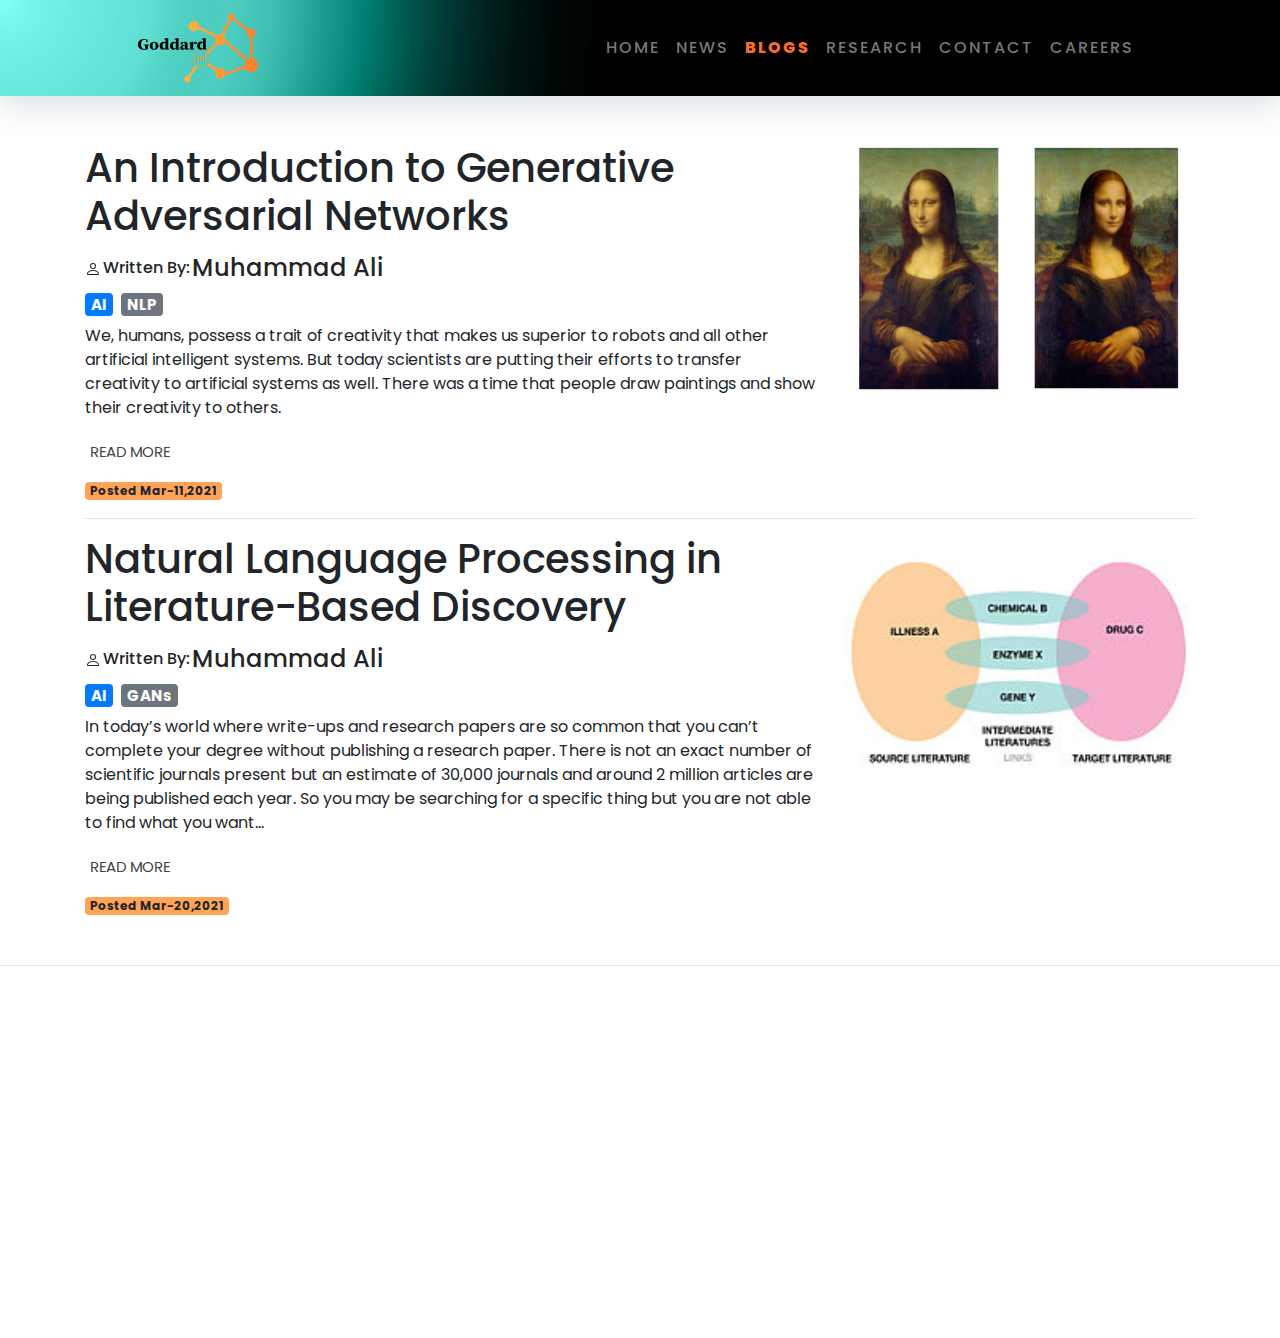
<file: blogs.html>
<!DOCTYPE html>
<html lang="en">

<head>

  <meta charset="UTF-8" />
  <!-- Bootstrap CSS -->



  <link rel="stylesheet" href="https://cdn.jsdelivr.net/npm/bootstrap@4.5.3/dist/css/bootstrap.min.css"
    integrity="sha384-TX8t27EcRE3e/ihU7zmQxVncDAy5uIKz4rEkgIXeMed4M0jlfIDPvg6uqKI2xXr2" crossorigin="anonymous">

  <link rel="stylesheet" href="style/blogs.css">

  <link rel="icon" href="images/newlogo.svg" type="image/x-icon" href="index.html" />


  <link rel="icon" href="./images/favicon-32x32.png" type="image/gif" sizes="32x32">
  <meta name="viewport" content="width=device-width, initial-scale=1.0, shrink-to-fit=no" />
  <!-- Bootstrap CSS -->
  <link rel="stylesheet" href="https://unpkg.com/aos@next/dist/aos.css" />
  <link rel="stylesheet" href="https://use.fontawesome.com/releases/v5.15.1/css/all.css"
    integrity="sha384-vp86vTRFVJgpjF9jiIGPEEqYqlDwgyBgEF109VFjmqGmIY/Y4HV4d3Gp2irVfcrp" crossorigin="anonymous" />
  <link rel="stylesheet" href="https://maxcdn.bootstrapcdn.com/bootstrap/4.0.0/css/bootstrap.min.css"
    integrity="sha384-Gn5384xqQ1aoWXA+058RXPxPg6fy4IWvTNh0E263XmFcJlSAwiGgFAW/dAiS6JXm" crossorigin="anonymous" />


  <link rel="stylesheet" href="style/footer.css" />
  <link rel="stylesheet" href="style/header-otherpages.css">
  <link rel="icon" href="images/i1.PNG" type="image/x-icon" />
  <title>Goddard - Blogs</title>
</head>

<body>
  <!-- header sec start -->
  <header class="header">
    <div class="container-fluid mx-auto navbar_container">
      <div class="row" id="nav">
        <div class="col-md-10 col-11 mx-auto">
          <nav class="navbar navbar-expand-lg navbar-light">
            <a class="navbar-brand" href="index.html"><img src="images/newlogo.svg" class="img-fluid" alt="Logo" /></a>
            <button class="navbar-toggler" type="button" data-toggle="collapse" data-target="#navbarSupportedContent"
              aria-controls="navbarSupportedContent" aria-expanded="false" aria-label="Toggle navigation">
              <span class="navbar-toggler-icon"></span>
            </button>

            <div class="collapse navbar-collapse" id="navbarSupportedContent">
              <ul class="navbar-nav ml-auto">
                <li class="nav-item ">
                  <a class="nav-link" href="./index.html">home </a>
                </li>
                <li class="nav-item">
                  <a class="nav-link" href="./news.html">news<span class="sr-only">(current)</span></a>
                </li>
                <li class="nav-item  active">
                  <a class="nav-link" href="./blogs.html">blogs</a>
                </li>
                <li class="nav-item">
                  <a class="nav-link" href="./research.html">research</a>
                </li>
                <li class="nav-item">
                  <a class="nav-link" href="contactus.html">contact</a>
                </li>
                <li class="nav-item">
                  <a class="nav-link" href="./careers.html">careers</a>
                </li>
              </ul>
            </div>
          </nav>
        </div>
      </div>
    </div>
  </header>
  <!-- header sec end     -->

  <div class="container mx-auto my-5">

    <div class="row">
      <div class="col-12 col-sm-12 col-md-8">
        <h1>An Introduction to Generative Adversarial Networks</h1>
        <div class="align-self-center" style="display:flex">
          <svg class="justify-content-center align-self-center" xmlns="http://www.w3.org/2000/svg" width="16"
            height="16" fill="currentColor" class="bi bi-person" viewBox="0 0 16 16">
            <path
              d="M8 8a3 3 0 1 0 0-6 3 3 0 0 0 0 6zm2-3a2 2 0 1 1-4 0 2 2 0 0 1 4 0zm4 8c0 1-1 1-1 1H3s-1 0-1-1 1-4 6-4 6 3 6 4zm-1-.004c-.001-.246-.154-.986-.832-1.664C11.516 10.68 10.289 10 8 10c-2.29 0-3.516.68-4.168 1.332-.678.678-.83 1.418-.832 1.664h10z" />

          </svg>
          <h6 style="margin-top:10px; margin-left:2px;">Written By:</h6>
          <h4 style="margin-top:6px; margin-left:2px;"> Muhammad Ali</h4>
        </div>

        <div style="display:flex;">
          <h5><span class="badge rounded-pill bg-primary tag_text">AI</span></h5>
          <h5><span class="badge rounded-pill bg-secondary mx-2 tag_text">NLP</span></h5>
        </div>

        <p>We, humans, possess a trait of creativity that makes us superior to robots and all other artificial
          intelligent systems. But today scientists are putting their efforts to transfer creativity to artificial
          systems as well. There was a time that people draw paintings and show their creativity to others.</p>

        <a href="./blogs_pages/blog1.html">
          <button type="button" class="collapsible d-flex justify-content-center">READ MORE</button></a>

        <div>

          <span class="badge posted_on">Posted Mar-11,2021</span>
        </div>
      </div>
      <div class="container col-12 col-sm-8 col-md-4">
        <img width="100%" height="250px" src="./blogs_pages/blog1_img4.png" />
      </div>

    </div>
    <hr>

    <div class="row">
      <div class="col-12 col-sm-12 col-md-8">
        <h1>Natural Language Processing in Literature-Based Discovery</h1>
        <div class="align-self-center" style="display:flex">
          <svg class="justify-content-center align-self-center" xmlns="http://www.w3.org/2000/svg" width="16"
            height="16" fill="currentColor" class="bi bi-person" viewBox="0 0 16 16">
            <path
              d="M8 8a3 3 0 1 0 0-6 3 3 0 0 0 0 6zm2-3a2 2 0 1 1-4 0 2 2 0 0 1 4 0zm4 8c0 1-1 1-1 1H3s-1 0-1-1 1-4 6-4 6 3 6 4zm-1-.004c-.001-.246-.154-.986-.832-1.664C11.516 10.68 10.289 10 8 10c-2.29 0-3.516.68-4.168 1.332-.678.678-.83 1.418-.832 1.664h10z" />

          </svg>
          <h6 style="margin-top:10px; margin-left:2px;">Written By:</h6>
          <h4 style="margin-top:6px; margin-left:2px;"> Muhammad Ali</h4>
        </div>

        <div style="display:flex;">
          <h5><span class="badge rounded-pill bg-primary tag_text" >AI</span></h5>
          <h5><span class="badge rounded-pill bg-secondary mx-2 tag_text">GANs</span></h5>

        </div>

        <p>In today’s world where write-ups and research papers are so common that you can’t
          complete your degree without publishing a research paper. There is not an exact number of
          scientific journals present but an estimate of 30,000 journals and around 2 million articles are being
          published each year. So you may be searching for a specific thing but you are not able to find what
          you want...</p>
        <a href="./blogs_pages/blog2.html">
          <button type="button" class="collapsible d-flex justify-content-center">READ MORE</button></a>

        <div>

          <span class="badge posted_on">Posted Mar-20,2021</span>
        </div>
      </div>
      <div class="container col-12 col-sm-8 col-md-4">
        <img width="100%" height="250px" src="./blogs_pages/blog2_img.jpg" />
      </div>
    </div>
  </div>
  <!-- <hr> -->
  <!-- footer sec start -->
<hr/>
  <footer>
    <div class="container-fluid footer_sec" data-aos="fade-in">
      <div class="row">
        <div class="col-11 col-md-10 mx-auto">
          <div class="row">
            <div class="col-md-6 col-11 pr-5 mb-3">
              <li>
                <br>
                <br>
                <a href="index.html">
                  <figure>
                    <img src="images/newlogo.svg" alt="" />
                  </figure>
                </a>
              </li>
              <br/>
            

            </div>

            <div class="col-md-3 col-11">
              <ul>
                <li>
                  <h5>QUICK LINKS</h5>
                </li>
                <div class="row ql-row">
                  <div class="column ql-col">
                    <li><a href="./index.html">Home</a></li>
                    <li><a href="./news.html">News</a></li>
                    <li><a href="./blogs.html">Blogs</a></li>
                    <li><a href="./research.html">Research</a></li>
                  </div>
                  <div class="column ql-col">
                    <li><a href="./contactus.html">Contact</a></li>
                    <li><a href="./careers.html">Careers</a></li>
                    <li><a href="./faqs.html">FAQ's</a></li>
                    <li><a href="./privacy_policy.html">Privacy policy</a></li>
                  </div>
                </div>

              </ul>
            </div>

            <div class="col-md-3 col-11">
              <ul>
                <li>
                  <h5>Contact</h5>
                </li>
                <li>
                  <span>NIC Building, NED University of Engineering and
                    Technology, Karachi</span>
                </li>
                <li>
                  <span>Email: </span><a href="mailto:ammar.abbas@eu4m.eu">ammar.abbas@eu4m.eu</a>
                </li>
                <li><span>Phone: </span><a href="https://wa.me/4368860567729?text=Thank%20you%20for%20contacting%20us" target="_blank">+43 688 60567729</a></li>
                <li>
                  <a href="https://www.facebook.com/Goddard-AGI-103205568499831" target="blank"><i
                      class="fab fa-facebook-f"></i></a>
                  <a href="https://twitter.com/GoddardAGI?s=08" target="blank"><i class="fab fa-twitter"></i></a>
                  <a href="https://www.linkedin.com/company/goddard-agi" target="blank"><i
                      class="fab fa-linkedin-in"></i></a>
                </li>
              </ul>
            </div>
            <div class="row copyright_text">
              <p>© 2021 <span>Goddard.ml</span> All Rights Reserved.</p>
            </div>
           
          </div>

        </div>
      </div>
    </div>
  </footer>


  <!-- footer sec end -->

  <script src="https://code.jquery.com/jquery-3.2.1.slim.min.js"
    integrity="sha384-KJ3o2DKtIkvYIK3UENzmM7KCkRr/rE9/Qpg6aAZGJwFDMVNA/GpGFF93hXpG5KkN"
    crossorigin="anonymous"></script>
  <script src="https://cdnjs.cloudflare.com/ajax/libs/popper.js/1.12.9/umd/popper.min.js"
    integrity="sha384-ApNbgh9B+Y1QKtv3Rn7W3mgPxhU9K/ScQsAP7hUibX39j7fakFPskvXusvfa0b4Q"
    crossorigin="anonymous"></script>
  <script src="https://maxcdn.bootstrapcdn.com/bootstrap/4.0.0/js/bootstrap.min.js"
    integrity="sha384-JZR6Spejh4U02d8jOt6vLEHfe/JQGiRRSQQxSfFWpi1MquVdAyjUar5+76PVCmYl"
    crossorigin="anonymous"></script>

  <script type="text/javascript" src="js/particles.min.js"></script>
  <script type="text/javascript" src="js/custom.js"></script>
  <!-- <script type="text/javascript" src="js/index.js"></script> -->

  <!-- Option 1: jQuery and Bootstrap Bundle (includes Popper) -->
  <!-- <script src="https://code.jquery.com/jquery-3.5.1.slim.min.js" integrity="sha384-DfXdz2htPH0lsSSs5nCTpuj/zy4C+OGpamoFVy38MVBnE+IbbVYUew+OrCXaRkfj" crossorigin="anonymous"></script>
        <script src="https://cdn.jsdelivr.net/npm/bootstrap@4.5.3/dist/js/bootstrap.bundle.min.js" integrity="sha384-ho+j7jyWK8fNQe+A12Hb8AhRq26LrZ/JpcUGGOn+Y7RsweNrtN/tE3MoK7ZeZDyx" crossorigin="anonymous"></script> -->

  <!-- our aws data -->
  <script src="https://unpkg.com/aos@next/dist/aos.js"></script>
  <script>
    AOS.init({
      duration: 1500,
    });
  </script>


</body>

</html>
</file>
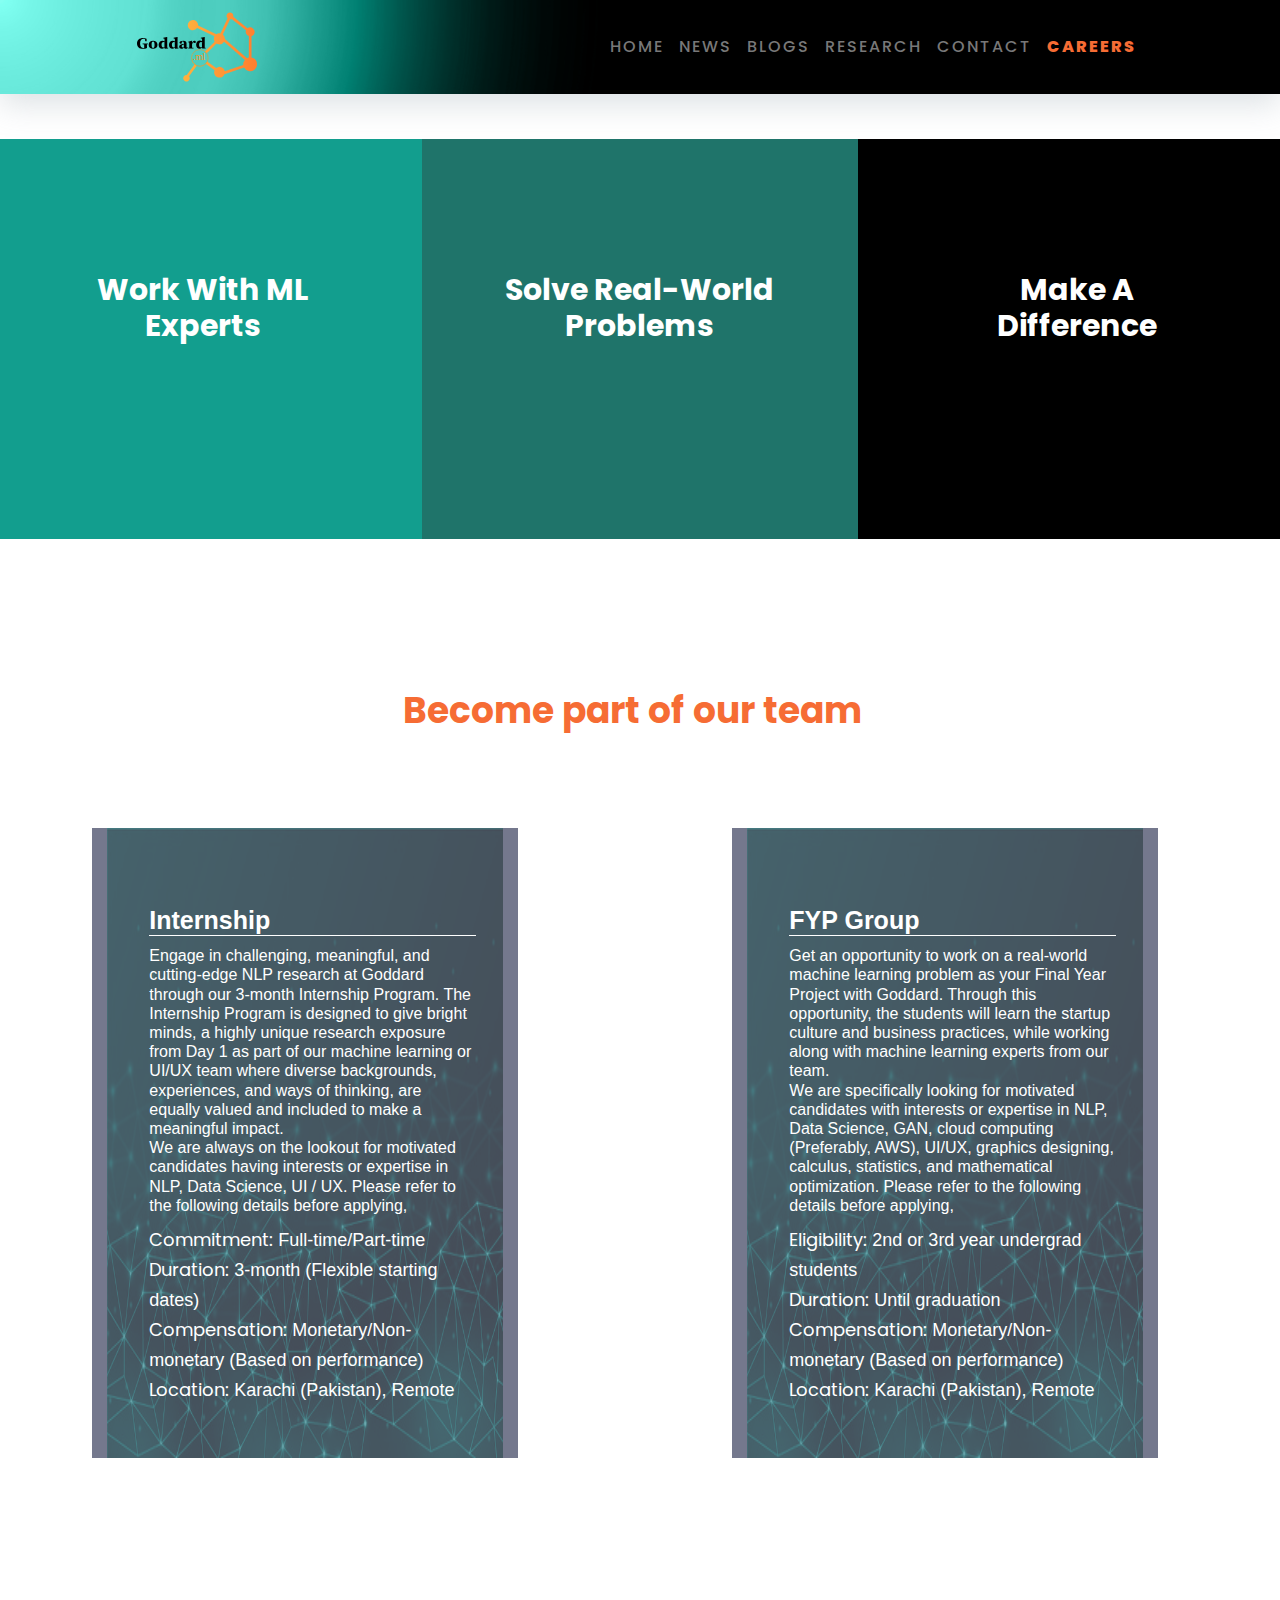
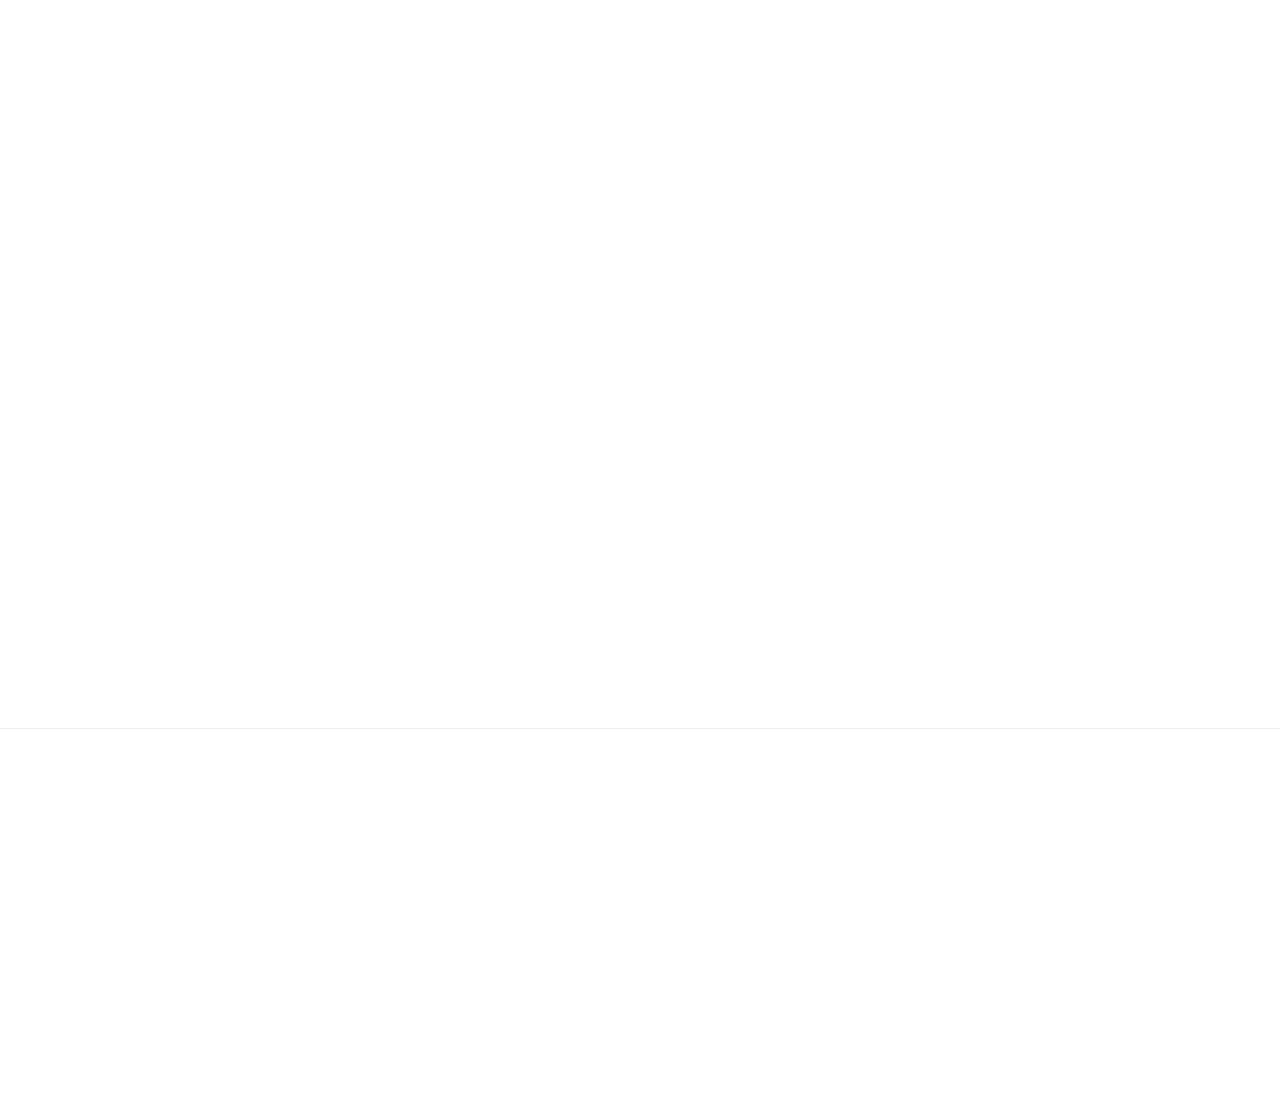
<file: careers.html>
<!DOCTYPE html>
<html lang="en">

<head>


    <meta charset="UTF-8" />
    <meta name="viewport" content="width=device-width, initial-scale=1.0, shrink-to-fit=no" />
    <link rel="icon" href="./images/favicon-32x32.png" type="image/gif" sizes="32x32">
    <!-- Bootstrap CSS -->
    <link rel="stylesheet" href="https://unpkg.com/aos@next/dist/aos.css" />
    <link rel="stylesheet" href="./style/career.css" />
    <link rel="stylesheet" href="https://use.fontawesome.com/releases/v5.15.1/css/all.css"
        integrity="sha384-vp86vTRFVJgpjF9jiIGPEEqYqlDwgyBgEF109VFjmqGmIY/Y4HV4d3Gp2irVfcrp" crossorigin="anonymous" />
    <link rel="stylesheet" href="https://maxcdn.bootstrapcdn.com/bootstrap/4.0.0/css/bootstrap.min.css"
        integrity="sha384-Gn5384xqQ1aoWXA+058RXPxPg6fy4IWvTNh0E263XmFcJlSAwiGgFAW/dAiS6JXm" crossorigin="anonymous" />
    <!-- <link rel="stylesheet" href="https://cdn.jsdelivr.net/npm/bootstrap@4.5.3/dist/css/bootstrap.min.css" integrity="sha384-TX8t27EcRE3e/ihU7zmQxVncDAy5uIKz4rEkgIXeMed4M0jlfIDPvg6uqKI2xXr2" crossorigin="anonymous"> -->
    <!-- <link href="assets/vendor/bootstrap/css/bootstrap.min.css" rel="stylesheet">  -->
    
    <link href="testimonial_vendors/bootstrap-icons/bootstrap-icons.css" rel="stylesheet">
    <link href="testimonial_vendors/boxicons/css/boxicons.min.css" rel="stylesheet">
    
    
    <link href="testimonial_vendors/swiper/swiper-bundle.min.css" rel="stylesheet">
  
    <!-- Template Main CSS File -->
    <link href="style/testimonials.css" rel="stylesheet">


  
    <link rel="stylesheet" href="style/footer.css" />
    <link rel="stylesheet" href="style/header-otherpages.css">

    <link rel="icon" href="images/i1.PNG" type="image/x-icon" />
    <link rel="stylesheet" href="style/careers.css">
    <link rel="stylesheet" href="https://www.w3schools.com/w3css/4/w3.css">

    <title>Goddard-Careers</title>
</head>

<body>
    <!-- header sec start -->
    <header class="header">
        <div class="container-fluid mx-auto navbar_container">
            <div class="row" id="nav">
                <div class="col-md-10 col-11 mx-auto">
                    <nav class="navbar navbar-expand-lg navbar-light">
                        <a class="navbar-brand" href="index.html"><img src="images/newlogo.svg" class="img-fluid"
                                alt="Logo" /></a>
                        <button class="navbar-toggler" type="button" data-toggle="collapse"
                            data-target="#navbarSupportedContent" aria-controls="navbarSupportedContent"
                            aria-expanded="false" aria-label="Toggle navigation">
                            <span class="navbar-toggler-icon"></span>
                        </button>

                        <div class="collapse navbar-collapse" id="navbarSupportedContent">
                            <ul class="navbar-nav ml-auto">
                                <li class="nav-item">
                                    <a class="nav-link" href="./index.html">home</a>
                                </li>
                                <li class="nav-item">
                                    <a class="nav-link" href="./research.html">news</a>
                                </li>
                                <li class="nav-item">
                                    <a class="nav-link" href="./blogs.html">blogs</a>
                                </li>
                                <li class="nav-item">
                                    <a class="nav-link" href="./research.html">research</a>
                                </li>
                                <li class="nav-item">
                                    <a class="nav-link" href="./contactus.html">contact </a>
                                </li>
                                <li class="nav-item  active">
                                    <a class="nav-link" href="#"><span class="sr-only">(current)</span>careers</a>
                                </li>
                            </ul>
                        </div>
                    </nav>
                </div>
            </div>
        </div>
    </header>
    <!-- header sec end     -->

    <div class="row my-5">
        <div id="box1" class="col-12 col-sm-6 col-md-6 col-lg-4 box1 c-box">
            <div class='bh2'>
                <h2><b>Work With ML <br>Experts</b></h2>
            </div>
            <p class="box1-p">We are a team of internationally experienced researchers and best-in-class technologists
                committed to
                aiding the scientific community with AI tools. We strive to attract talented individuals, and then,
                perfecting them with regular/on-demand training, dedicated mentors, weekly follow-up meetings, and a
                wide variety of challenges. Being with us, you are guaranteed to take on a big challenge and learn a
                ton!</p>
        </div>
        <div id="box2" class="col-12 col-sm-6 col-md-6 col-lg-4 box2 c-box">
            <div class='bh2'>
                <h2><b>Solve Real-World <br>Problems</b></h2>
            </div>
            <p class="box2-p">We are keen on developing futuristic AI technologies to create a meaningful impact. We are
                pushing the realms
                of AI – every day – by envisioning, researching, and developing non-existing AI solutions to hard
                literary
                problems. As part of our team, you will be tested against the toughest real-world AI problems in which
                bookish good isn’t practically good anymore, and going beyond the limits is the only way forward.
            </p>
        </div>

        <div id="box3" class="col-12 col-sm-6 col-md-6 col-lg-4 box3 c-box">
            <div class='bh2'>
                <h2><b>Make A<br>Difference </b></h2>
            </div>
            <p class="box3-p">
                We are a small team working hard to become one of the greatest tech companies in the world. Rather than
                becoming a small gear in a large machine by working somewhere else in a large company, we want you to
                become
                one of us, and strive to leave a positive imprint on this world.
            </p>
        </div>
    </div>



    <!-- Job card section start -->

    <div class="container contenedor text-center">
        <h1 class="text-center ca-title">Become part of our team</h1>
        <div class=" container  text-center">
            <div class="row row-2">
                <div class="col-lg-4 col-md-6 col-sm-4 col-xs-12 container_foto job-card ">
                    <a href="https://forms.gle/ewLZ2ybmcdqfKiUz9" target="blank">
                        <div class="ver_mas text-center">
                            <span class="lnr">Apply now</span>
                        </div>
                    </a>
                    <article class="text-left">
                        <h2>Internship</h2>
                        <h3>Engage in challenging, meaningful, and cutting-edge NLP research at Goddard through our
                            3-month Internship Program. The Internship Program is designed to give bright minds, a
                            highly unique research exposure from Day 1 as part of our machine learning or UI/UX team
                            where diverse backgrounds, experiences, and ways of thinking, are equally valued and
                            included to make a meaningful impact.<br>
                            We are always on the lookout for motivated candidates having interests or expertise in NLP,
                            Data Science, UI / UX. Please refer to the following details before applying,
                        </h3>
                        <h4>


                            <b> Commitment:</b> Full-time/Part-time </br>
                            <b>Duration:</b> 3-month (Flexible starting dates)</br>
                            <b>Compensation:</b> Monetary/Non-monetary (Based on performance)
                            </br>
                            <b>Location: </b> Karachi (Pakistan), Remote

                        </h4>

                    </article>
                    <img class='cr-bg' src="./images/cr-bg.png" alt="">
                </div>
                <div class="col-lg-4 col-md-6 col-sm-4 col-xs-12 container_foto job-card">
                    <a href="https://docs.google.com/forms/d/e/1FAIpQLScMdzjYsQ4mPl4dSyYbnTc0U4IDP0Yc3bve262dPeAtu43uug/viewform"
                        target="blank">
                        <div class="ver_mas text-center">
                            <span class="lnr">Apply now</span>
                        </div>
                    </a>
                    <article class="text-left">
                        <h2>FYP Group </h2>
                        <h3>Get an opportunity to work on a real-world machine learning problem as your Final Year
                            Project with Goddard. Through this opportunity, the students will learn the startup culture
                            and business practices, while working along with machine learning experts from our
                            team.</br>
                            We are specifically looking for motivated candidates with interests or expertise in NLP,
                            Data Science, GAN, cloud computing (Preferably, AWS), UI/UX, graphics designing, calculus,
                            statistics, and mathematical optimization. Please refer to the following details before
                            applying,
                        </h3>
                        <h4>
                            <b>Eligibility: </b>2nd or 3rd year undergrad students
                            </br>

                            <b>Duration:</b> Until graduation </br>
                            <b>Compensation:</b> Monetary/Non-monetary (Based on performance)
                            </br>
                            <b>Location: </b> Karachi (Pakistan), Remote

                        </h4>
                    </article>
                    <img class='cr-bg' src="./images/cr-bg.png " alt="">
                </div>

            </div>

        </div>

    </div>

    <!-- Job card section end -->
    <section id="testimonials" class="testimonials">
      <div class="container">
  
        <div class="section-title" data-aos="zoom-out">
          
          <h1 class="text-center ca-title">Our Team's Testimonials</h1>
        </div>
  
        <div class="testimonials-slider swiper-container" data-aos="fade-up" data-aos-delay="100">
          <div class="swiper-wrapper">
  
            <div class="swiper-slide">
              <div class="testimonial-item">
                <img src="images/testimonials/my_pic2.png" class="testimonial-img" alt="">
                <h3>Muhammad Ali</h3>
                <h4>Team GUI</h4>
                
                <p class="my-2">
                  <i class="bx bxs-quote-alt-left quote-icon-left"></i>
                  Working in a professional environment with a professional team, will polish your skills, give practical applications, and will help grow yourself in a right direction. Goddard- Discovery provided me all the things, a great experience and I look forward to continue.Leaders are quite co-operative and guide alot.This startup will definately reach at pinnacle.
                  <i class="bx bxs-quote-alt-right quote-icon-right"></i>
                  <br/>
                  <br/>
                </p>
               
              </div>
            </div><!-- End testimonial item -->
  
            <div class="swiper-slide">
              <div class="testimonial-item">
                <img src="images/testimonials/ebad_testimonial.jpeg" class="testimonial-img" alt="">
                <h3>Ebad Ullah Khan</h3>
                <h4>Team AI </h4>
                <p class="my-2">
                  <i class="bx bxs-quote-alt-left quote-icon-left"></i>
                  Everything is being done in an orderly fashion which is really good. The main thing which I like is that the meetings are being held regularly, because I have seen that in the start the people are very enthusiastic but as time flies their presence also fades away. I hope this all continues.
                  <i class="bx bxs-quote-alt-right quote-icon-right"></i>
                </p>
                <br/>
                <br/>
              </div>
            </div><!-- End testimonial item -->
  
            <div class="swiper-slide">
              <div class="testimonial-item">
                <img src="images/testimonials/maryam_testimonial.jpeg" class="testimonial-img" alt="">
                <h3>Maryam Raza</h3>
                <h4>Team AI</h4>
                <p class="my-2">
                  <i class="bx bxs-quote-alt-left quote-icon-left"></i>
                  My internship at Goddard provided me with valuable hands-on experience and a better idea about what knowledge areas and skills I should attach more importance and make further improvement to in my further studies. So far the internship was a worthwhile experience and I feel that it has prepared me well for my professional career. It has a good working environment along with supportive members and soft deadlines.
                  <i class="bx bxs-quote-alt-right quote-icon-right"></i>
                </p>
               
              </div>
            </div><!-- End testimonial item -->
  
            <div class="swiper-slide">
              <div class="testimonial-item">
                <img src="images/testimonials/areesha_testimonial.jpeg" class="testimonial-img" alt="">
                <h3>Areesha Mujahid</h3>
                <h4>Team GUI</h4>
                <p class="my-2">
                  <i class="bx bxs-quote-alt-left quote-icon-left"></i>
                  Working at Goddard is a great pleasure for me. It’s been filled with learning and growing within the organization. The variety of my work made me learn a lot about myself, what my strong points are and what points needed improvement. With the amazing coaching I received at the company. I would recommend to freelancers or students who wish to attain and develop many skills that are beneficial towards their career path!
                  <i class="bx bxs-quote-alt-right quote-icon-right"></i>
                </p>
             
              </div>
            </div>
            
            <!-- End testimonial item -->
  
            <div class="swiper-slide">
              <div class="testimonial-item">
                <img src="images/testimonials/ishaq_testimonials.png" class="testimonial-img" alt="">
                <h3>Ishaq Ibrahim</h3>
                <h4>Team AI</h4>
                <p class="my-2" >
                  <i class="bx bxs-quote-alt-left quote-icon-left"></i>
                  I'm enjoying the work a great deal because I've learned a lot of new stuff and acquired many new skills since I started. The flexibility is also quite helpful, and the weekly sprint meetings are helpful for evaluating our approach and progress.							
                  <i class="bx bxs-quote-alt-right quote-icon-right"></i>
                </p>

              </div>
            </div>
            
            <!-- End testimonial item -->
  
          </div>
          <div class="swiper-pagination"></div>
        </div>
  
      </div>
    </section>
    <!-- footer sec start -->
    <hr/>

    <footer>
        <div class="container-fluid footer_sec" data-aos="fade-in">
          <div class="row">
            <div class="col-11 col-md-10 mx-auto">
              <div class="row">
                <div class="col-md-6 col-11 pr-5 mb-3">
                  <li>
                      <br>
                      <br>
                    <a href="index.html">
                      <figure>
                        <img src="images/newlogo.svg" alt="" />
                      </figure>
                    </a>
                  </li>
                  <br/>
                  
                </div>
    
                <div class="col-md-3 col-11">
                  <ul>
                    <li>
                      <h5>QUICK LINKS</h5>
                    </li>
                    <div class="row ql-row">
                      <div class="column ql-col">
                        <li><a href="./index.html">Home</a></li>
                        <li><a href="./news.html">News</a></li>
                        <li><a href="./blogs.html">Blogs</a></li>
                        <li><a href="./research.html">Research</a></li>
                      </div>
                      <div class="column ql-col">
                        <li><a href="./contactus.html">Contact</a></li>
                        <li><a href="./careers.html">Careers</a></li>
                        <li><a href="./faqs.html">FAQ's</a></li>
                        <li><a href="./privacy_policy.html">Privacy policy</a></li>
                      </div>
                    </div>
                </div>
                
            <div class="col-md-3 col-11">
                <ul>
                  <li>
                    <h5>Contact</h5>
                  </li>
                  <li>
                    <span>NIC Building, NED University of Engineering and
                      Technology, Karachi</span>
                  </li>
                  <li>
                    <span>Email: </span><a href="mailto:careers@goddard.ml">careers@goddard.ml</a>
                  </li>
                  <li><span>Phone: </span><a href="https://wa.me/4368860567729?text=Thank%20you%20for%20contacting%20us" target="_blank">+43 688 60567729</a></li>
                  <li>
                    <a href="https://www.facebook.com/Goddard-AGI-103205568499831" target="blank"><i
                        class="fab fa-facebook-f"></i></a>
                    <a href="https://twitter.com/GoddardAGI?s=08" target="blank"><i class="fab fa-twitter"></i></a>
                    <a href="https://www.linkedin.com/company/goddard-agi" target="blank"><i
                        class="fab fa-linkedin-in"></i></a>
                  </li>
                </ul>
              </div>
                <div class="row copyright_text">
                    <p>© 2021 <span>Goddard.ml</span> All Rights Reserved.</p>
                  </div>
              </div>
    
       
            </div>
        </div>
        
         
 
    </footer>


    <!-- footer sec end -->
    <!-- testimonial section Js-->



  <script src="testimonial_vendors/swiper/swiper-bundle.min.js"></script>  

  
  <script src="js/testimonials.js"></script>
    <!-- testimonial section Js-->


    <script src="https://code.jquery.com/jquery-3.2.1.slim.min.js"
        integrity="sha384-KJ3o2DKtIkvYIK3UENzmM7KCkRr/rE9/Qpg6aAZGJwFDMVNA/GpGFF93hXpG5KkN"
        crossorigin="anonymous"></script>
    <script src="https://cdnjs.cloudflare.com/ajax/libs/popper.js/1.12.9/umd/popper.min.js"
        integrity="sha384-ApNbgh9B+Y1QKtv3Rn7W3mgPxhU9K/ScQsAP7hUibX39j7fakFPskvXusvfa0b4Q"
        crossorigin="anonymous"></script>
    <script src="https://maxcdn.bootstrapcdn.com/bootstrap/4.0.0/js/bootstrap.min.js"
        integrity="sha384-JZR6Spejh4U02d8jOt6vLEHfe/JQGiRRSQQxSfFWpi1MquVdAyjUar5+76PVCmYl"
        crossorigin="anonymous"></script>



    <script src="https://cdnjs.cloudflare.com/ajax/libs/jquery/3.3.1/jquery.min.js"></script>

    <!-- <script type="text/javascript" src="js/index.js"></script> -->

    <!-- Option 1: jQuery and Bootstrap Bundle (includes Popper) -->
    <!-- <script src="https://code.jquery.com/jquery-3.5.1.slim.min.js" integrity="sha384-DfXdz2htPH0lsSSs5nCTpuj/zy4C+OGpamoFVy38MVBnE+IbbVYUew+OrCXaRkfj" crossorigin="anonymous"></script>
        <script src="https://cdn.jsdelivr.net/npm/bootstrap@4.5.3/dist/js/bootstrap.bundle.min.js" integrity="sha384-ho+j7jyWK8fNQe+A12Hb8AhRq26LrZ/JpcUGGOn+Y7RsweNrtN/tE3MoK7ZeZDyx" crossorigin="anonymous"></script> -->

    <!-- our aws data -->
    <script src="https://unpkg.com/aos@next/dist/aos.js"></script>
    <script>
        AOS.init({
            duration: 1500,
        });
    </script>


</body>

</html>
</file>
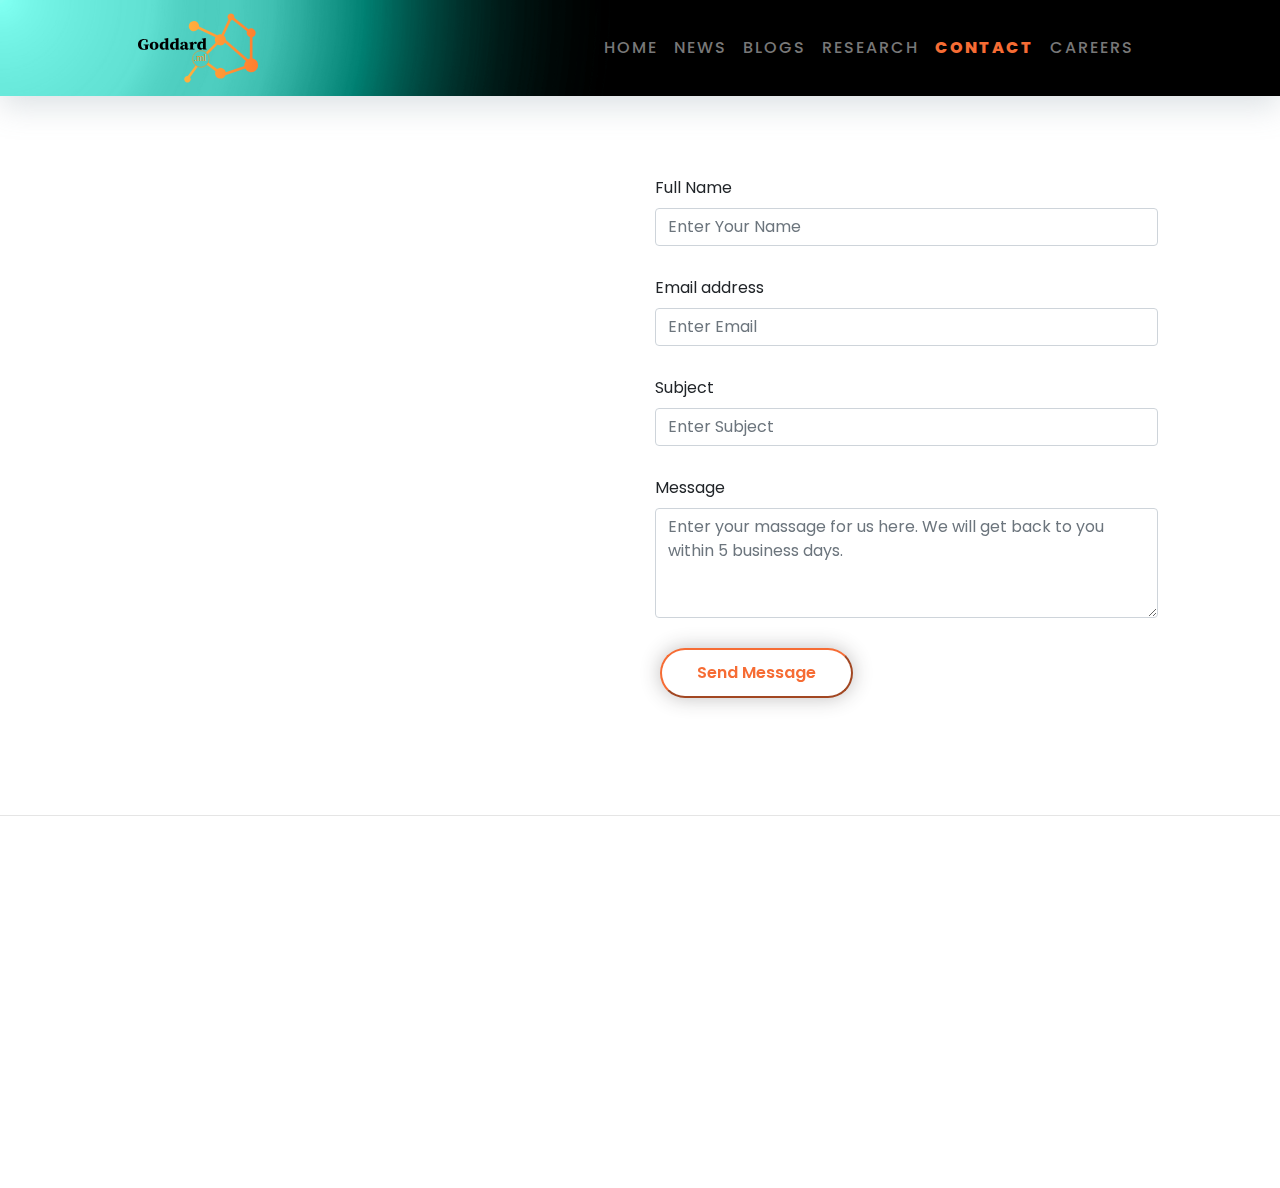
<file: contactus.html>
<!DOCTYPE html>
<html lang="en">

<head>
  <meta charset="UTF-8" />
  <meta name="viewport" content="width=device-width, initial-scale=1.0, shrink-to-fit=no" />
  <link rel="icon" href="./images/favicon-32x32.png" type="image/gif" sizes="32x32">
  <!-- Bootstrap CSS -->
  <link rel="stylesheet" href="https://unpkg.com/aos@next/dist/aos.css" />
  <link rel="stylesheet" href="https://use.fontawesome.com/releases/v5.15.1/css/all.css"
    integrity="sha384-vp86vTRFVJgpjF9jiIGPEEqYqlDwgyBgEF109VFjmqGmIY/Y4HV4d3Gp2irVfcrp" crossorigin="anonymous" />
  <link rel="stylesheet" href="https://maxcdn.bootstrapcdn.com/bootstrap/4.0.0/css/bootstrap.min.css"
    integrity="sha384-Gn5384xqQ1aoWXA+058RXPxPg6fy4IWvTNh0E263XmFcJlSAwiGgFAW/dAiS6JXm" crossorigin="anonymous" />
  <!-- <link rel="stylesheet" href="https://cdn.jsdelivr.net/npm/bootstrap@4.5.3/dist/css/bootstrap.min.css" integrity="sha384-TX8t27EcRE3e/ihU7zmQxVncDAy5uIKz4rEkgIXeMed4M0jlfIDPvg6uqKI2xXr2" crossorigin="anonymous"> -->


  <link rel="stylesheet" href="style/footer.css" />
  <link rel="stylesheet" href="style/header-otherpages.css">
  <link rel="stylesheet" href="style/contactus.css">
  <link rel="icon" href="images/i1.PNG" type="image/x-icon" />

  <title>Goddard - Contact Us</title>
</head>

<body>

  <!-- header sec start -->
  <header class="header">
    <div class="container-fluid mx-auto navbar_container">
      <div class="row" id="nav">
        <div class="col-md-10 col-11 mx-auto">
          <nav class="navbar navbar-expand-lg navbar-light">
            <a class="navbar-brand" href="index.html"><img src="images/newlogo.svg" class="img-fluid" alt="Logo" /></a>
            <button class="navbar-toggler" type="button" data-toggle="collapse" data-target="#navbarSupportedContent"
              aria-controls="navbarSupportedContent" aria-expanded="false" aria-label="Toggle navigation">
              <span class="navbar-toggler-icon"></span>
            </button>

            <div class="collapse navbar-collapse" id="navbarSupportedContent">
              <ul class="navbar-nav ml-auto">
                <li class="nav-item ">
                  <a class="nav-link" href="./index.html  ">home </a>
                </li>
                <li class="nav-item">
                  <a class="nav-link" href="./news.html">news</a>
                </li>
                <li class="nav-item">
                  <a class="nav-link" href="./blogs.html">blogs</a>
                </li>
                <li class="nav-item">
                  <a class="nav-link" href="./research.html">research</a>
                </li>
                <li class="nav-item">
                  <a class="nav-link active" href="contactus.html">contact <span class="sr-only">(current)</span></a>
                </li>
                <li class="nav-item">
                  <a class="nav-link" href="./careers.html">careers</a>
                </li>
              </ul>
            </div>
          </nav>
        </div>
      </div>
    </div>
  </header>
  <!-- header sec end     -->

  <!-- contact sec start     -->
  <section class="contact_sec">
    <div class="container-fluid">
      <div class="row">
        <div class="col-11 col-md-10 mx-auto">
          <div class="row">
            <div class="col-md-6 col-11" data-aos="fade-right">

              <iframe
                src="https://www.google.com/maps/embed?pb=!1m18!1m12!1m3!1d3618.0674143855263!2d67.11047321452486!3d24.929773248616648!2m3!1f0!2f0!3f0!3m2!1i1024!2i768!4f13.1!3m3!1m2!1s0x3eb33932b0d0549b%3A0x5bde2dd002f08f4a!2sNIC!5e0!3m2!1sen!2s!4v1614964978716!5m2!1sen!2s"
                width="100%" height="530px"` style="border: 0" allowfullscreen="" loading="lazy"></iframe>
            </div>

            <div class="col-md-6 col-11" data-aos="fade-left">
              <form id='contactForm'>
                <div class="form-group">
                  <label for="name">Full Name</label>
                  <input type="text" class="form-control" id="name" placeholder="Enter Your Name" required/>
                </div>
                <div class="form-group">
                  <label for="email">Email address</label>
                  <input type="email" class="form-control" id="email" aria-describedby="emailHelp"
                    placeholder="Enter Email" required/>
                  <!-- <small id="emailHelp" class="form-text text-muted">We'll never share your email with anyone else.</small> -->
                </div>
                <div class="form-group">
                  <label for="subject">Subject</label>
                  <input type="text" class="form-control" id="subject" placeholder="Enter Subject" />
                </div>
                <div class="form-group">
                  <label for="message">Message</label>
                  <textarea class="form-control" id="message" name="message"
                    placeholder="Enter your massage for us here. We will get back to you within 5 business days."
                    rows="4" required ></textarea>
                </div>
                <div class="my_button">
                  <input type="submit" value="Send Message">
                </div>
                
                <div>
                  <p id="result-text"></p>
                </div>
              </form>
            </div>
          </div>
        </div>
      </div>
    </div>
  </section>
  <!-- contact sec end -->

  <!-- footer sec start -->
<hr/>
  <footer>
    <div class="container-fluid footer_sec" data-aos="fade-in">
      <div class="row">
        <div class="col-11 col-md-10 mx-auto">
          <div class="row">
            <div class="col-md-6 col-11 pr-5 mb-3">
              <li>
                <br>
                <br>
                <a href="index.html">
                  <figure>
                    <img src="images/newlogo.svg" alt="" />
                  </figure>
                </a>
              </li>
              <br />
         
            </div>

            <div class="col-md-3 col-11">
              <ul>
                <li>
                  <h5>QUICK LINKS</h5>
                </li>
                <div class="row ql-row">
                  <div class="column ql-col">
                    <li><a href="./index.html">Home</a></li>
                    <li><a href="./news.html">News</a></li>
                    <li><a href="./blogs.html">Blogs</a></li>
                    <li><a href="./research.html">Research</a></li>
                  </div>
                  <div class="column ql-col">
                    <li><a href="./contactus.html">Contact</a></li>
                    <li><a href="./careers.html">Careers</a></li>
                    <li><a href="./faqs.html">FAQ's</a></li>
                    <li><a href="./privacy_policy.html">Privacy policy</a></li>
                  </div>
                </div>

              </ul>
            </div>

            <div class="col-md-3 col-11">
              <ul>
                <li>
                  <h5>Contact</h5>
                </li>
                <li>
                  <span>NIC Building, NED University of Engineering and
                    Technology, Karachi</span>
                </li>
                <li>
                  <span>Email: </span><a href="mailto:ammar.abbas@eu4m.eu">ammar.abbas@eu4m.eu</a>
                </li>
                <li><span>Phone: </span><a href="https://wa.me/4368860567729?text=Thank%20you%20for%20contacting%20us" target="_blank">+43 688 60567729</a></li>
                <li>
                  <a href="https://www.facebook.com/Goddard-AGI-103205568499831" target="blank"><i
                      class="fab fa-facebook-f"></i></a>
                  <a href=""><i class="fab fa-twitter"></i></a>
                  <a href="https://www.linkedin.com/company/goddard-agi" target="blank"><i
                      class="fab fa-linkedin-in"></i></a>
                </li>
              </ul>
            </div>
            <div class="row copyright_text">
              <p>© 2021 <span>Goddard.ml</span> All Rights Reserved.</p>
            </div>
          </div>


        </div>
      </div>
    </div>
  </footer>

  <!-- footer sec end -->

  <script src="https://code.jquery.com/jquery-3.2.1.slim.min.js"
    integrity="sha384-KJ3o2DKtIkvYIK3UENzmM7KCkRr/rE9/Qpg6aAZGJwFDMVNA/GpGFF93hXpG5KkN"
    crossorigin="anonymous"></script>
  <script src="https://cdnjs.cloudflare.com/ajax/libs/popper.js/1.12.9/umd/popper.min.js"
    integrity="sha384-ApNbgh9B+Y1QKtv3Rn7W3mgPxhU9K/ScQsAP7hUibX39j7fakFPskvXusvfa0b4Q"
    crossorigin="anonymous"></script>
  <script src="https://maxcdn.bootstrapcdn.com/bootstrap/4.0.0/js/bootstrap.min.js"
    integrity="sha384-JZR6Spejh4U02d8jOt6vLEHfe/JQGiRRSQQxSfFWpi1MquVdAyjUar5+76PVCmYl"
    crossorigin="anonymous"></script>


  
  <!-- our aws data -->
  <script src="https://unpkg.com/aos@next/dist/aos.js"></script>
  <script>
    AOS.init({
      duration: 1500,
    });
  </script>

</body>
<script src="./js/contactus.js"></script>

</html>
</file>
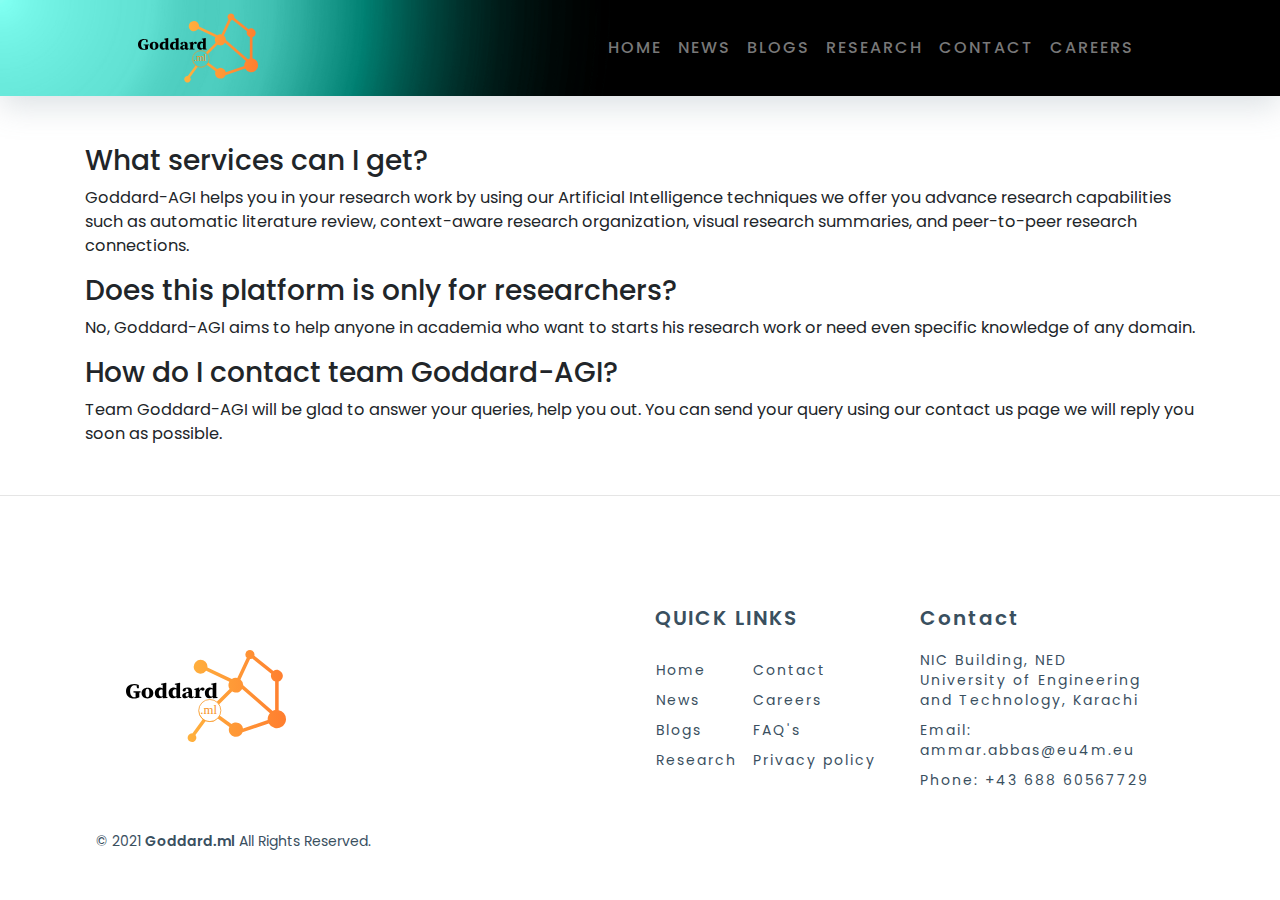
<file: faqs.html>
<!DOCTYPE html>
<html lang="en">

<head>


    <meta charset="UTF-8" />
    <link rel="icon" href="./images/favicon-32x32.png" type="image/gif" sizes="32x32">
    <meta name="viewport" content="width=device-width, initial-scale=1.0, shrink-to-fit=no" />
    <!-- Bootstrap CSS -->
    <link rel="stylesheet" href="https://unpkg.com/aos@next/dist/aos.css" />
    <link rel="stylesheet" href="https://use.fontawesome.com/releases/v5.15.1/css/all.css"
        integrity="sha384-vp86vTRFVJgpjF9jiIGPEEqYqlDwgyBgEF109VFjmqGmIY/Y4HV4d3Gp2irVfcrp" crossorigin="anonymous" />
    <link rel="stylesheet" href="https://maxcdn.bootstrapcdn.com/bootstrap/4.0.0/css/bootstrap.min.css"
        integrity="sha384-Gn5384xqQ1aoWXA+058RXPxPg6fy4IWvTNh0E263XmFcJlSAwiGgFAW/dAiS6JXm" crossorigin="anonymous" />
    <!-- <link rel="stylesheet" href="https://cdn.jsdelivr.net/npm/bootstrap@4.5.3/dist/css/bootstrap.min.css" integrity="sha384-TX8t27EcRE3e/ihU7zmQxVncDAy5uIKz4rEkgIXeMed4M0jlfIDPvg6uqKI2xXr2" crossorigin="anonymous"> -->


    <link rel="stylesheet" href="style/footer.css" />
    <link rel="stylesheet" href="style/header-otherpages.css">

    <link rel="icon" href="images/i1.PNG" type="image/x-icon" />
    <title>Goddard - FAQs</title>
</head>

<body>

    <!-- header sec start -->
    <header class="header">
        <div class="container-fluid mx-auto navbar_container">
            <div class="row" id="nav">
                <div class="col-md-10 col-11 mx-auto">
                    <nav class="navbar navbar-expand-lg navbar-light">
                        <a class="navbar-brand" href="index.html"><img src="images/newlogo.svg" class="img-fluid"
                                alt="Logo" /></a>
                        <button class="navbar-toggler" type="button" data-toggle="collapse"
                            data-target="#navbarSupportedContent" aria-controls="navbarSupportedContent"
                            aria-expanded="false" aria-label="Toggle navigation">
                            <span class="navbar-toggler-icon"></span>
                        </button>

                        <div class="collapse navbar-collapse" id="navbarSupportedContent">
                            <ul class="navbar-nav ml-auto">
                                <li class="nav-item ">
                                    <a class="nav-link" href="./index.html  ">home </a>
                                </li>
                                <li class="nav-item">
                                    <a class="nav-link" href="./news.html">news</a>
                                </li>
                                <li class="nav-item">
                                    <a class="nav-link" href="./blogs.html">blogs</a>
                                </li>
                                <li class="nav-item">
                                    <a class="nav-link" href="./research.html">research</a>
                                </li>
                                <li class="nav-item">
                                    <a class="nav-link" href="contactus.html">contact</a>
                                </li>
                                <li class="nav-item">
                                    <a class="nav-link" href="./careers.html">careers</a>
                                </li>
                            </ul>
                        </div>
                    </nav>
                </div>
            </div>
        </div>
    </header>
    <!-- header sec end     -->
    <div class="container my-5">
        <div style="font-size: 1.8vh;">
            <h3>What services can I get?</h3>
            <p>Goddard-AGI helps you in your research work by using our Artificial Intelligence techniques we offer you advance research capabilities such as automatic literature review, context-aware research organization, visual research summaries, and peer-to-peer research connections.</p>

            <h3>Does this platform is only for researchers?</h3>
            <p>No, Goddard-AGI aims to help anyone in academia who want to starts his research work or need even specific knowledge of any domain.</p>

            <h3>How do I contact team Goddard-AGI?</h3>
            <p>Team Goddard-AGI will be glad to answer your queries, help you out. You can send your query using our contact us page we will reply you soon as possible.</p>
        </div>
    </div>



  <!-- footer sec start -->
<hr/>
  <footer>
    <div class="container-fluid footer_sec" data-aos="fade-in">
      <div class="row">
        <div class="col-11 col-md-10 mx-auto">
          <div class="row">
            <div class="col-md-6 col-11 pr-5 mb-3">
              <li>
                <br>
                <br>
                <a href="index.html">
                  <figure>
                    <img src="images/newlogo.svg" alt="logo" />
                  </figure>
                </a>
              </li>
              <br/>
      

            </div>

            <div class="col-md-3 col-11">
              <ul>
                <li>
                  <h5>QUICK LINKS</h5>
                </li>
                <div class="row ql-row">
                  <div class="column ql-col">
                    <li><a href="./index.html">Home</a></li>
                    <li><a href="./news.html">News</a></li>
                    <li><a href="./blogs.html">Blogs</a></li>
                    <li><a href="./research.html">Research</a></li>
                  </div>
                  <div class="column ql-col">
                    <li><a href="./contactus.html">Contact</a></li>
                    <li><a href="./careers.html">Careers</a></li>
                    <li><a href="./faqs.html">FAQ's</a></li>
                    <li><a href="./privacy_policy.html">Privacy policy</a></li>
                  </div>
                </div>

              </ul>
            </div>

            <div class="col-md-3 col-11">
              <ul>
                <li>
                  <h5>Contact</h5>
                </li>
                <li>
                  <span>NIC Building, NED University of Engineering and
                    Technology, Karachi</span>
                </li>
                <li>
                  <span>Email: </span><a href="mailto:ammar.abbas@eu4m.eu">ammar.abbas@eu4m.eu</a>
                </li>
                <li><span>Phone: </span><a href="https://wa.me/4368860567729?text=Thank%20you%20for%20contacting%20us" target="_blank">+43 688 60567729</a></li>
                <li>
                  <a href="https://www.facebook.com/Goddard-AGI-103205568499831" target="blank"><i
                      class="fab fa-facebook-f"></i></a>
                  <a href="https://twitter.com/GoddardAGI?s=08" target="blank"><i class="fab fa-twitter"></i></a>
                  <a href="https://www.linkedin.com/company/goddard-agi" target="blank"><i
                      class="fab fa-linkedin-in"></i></a>
                </li>
              </ul>
            </div>
            <div class="row copyright_text">
              <p>© 2021 <span>Goddard.ml</span> All Rights Reserved.</p>
            </div>
          </div>

        </div>
      </div>
    </div>
  </footer>


  <!-- footer sec end -->

    <script src="https://code.jquery.com/jquery-3.2.1.slim.min.js"
        integrity="sha384-KJ3o2DKtIkvYIK3UENzmM7KCkRr/rE9/Qpg6aAZGJwFDMVNA/GpGFF93hXpG5KkN"
        crossorigin="anonymous"></script>
    <script src="https://cdnjs.cloudflare.com/ajax/libs/popper.js/1.12.9/umd/popper.min.js"
        integrity="sha384-ApNbgh9B+Y1QKtv3Rn7W3mgPxhU9K/ScQsAP7hUibX39j7fakFPskvXusvfa0b4Q"
        crossorigin="anonymous"></script>
    <script src="https://maxcdn.bootstrapcdn.com/bootstrap/4.0.0/js/bootstrap.min.js"
        integrity="sha384-JZR6Spejh4U02d8jOt6vLEHfe/JQGiRRSQQxSfFWpi1MquVdAyjUar5+76PVCmYl"
        crossorigin="anonymous"></script>

    <script type="text/javascript" src="js/particles.min.js"></script>
    <script type="text/javascript" src="js/custom.js"></script>
    <!-- <script type="text/javascript" src="js/index.js"></script> -->

    <!-- Option 1: jQuery and Bootstrap Bundle (includes Popper) -->
    <!-- <script src="https://code.jquery.com/jquery-3.5.1.slim.min.js" integrity="sha384-DfXdz2htPH0lsSSs5nCTpuj/zy4C+OGpamoFVy38MVBnE+IbbVYUew+OrCXaRkfj" crossorigin="anonymous"></script>
            <script src="https://cdn.jsdelivr.net/npm/bootstrap@4.5.3/dist/js/bootstrap.bundle.min.js" integrity="sha384-ho+j7jyWK8fNQe+A12Hb8AhRq26LrZ/JpcUGGOn+Y7RsweNrtN/tE3MoK7ZeZDyx" crossorigin="anonymous"></script> -->

    <!-- our aws data -->
    <script src="https://unpkg.com/aos@next/dist/aos.js"></script>
    <script>
        AOS.init({
            duration: 1500,
        });
    </script>

</body>

</html>
</file>
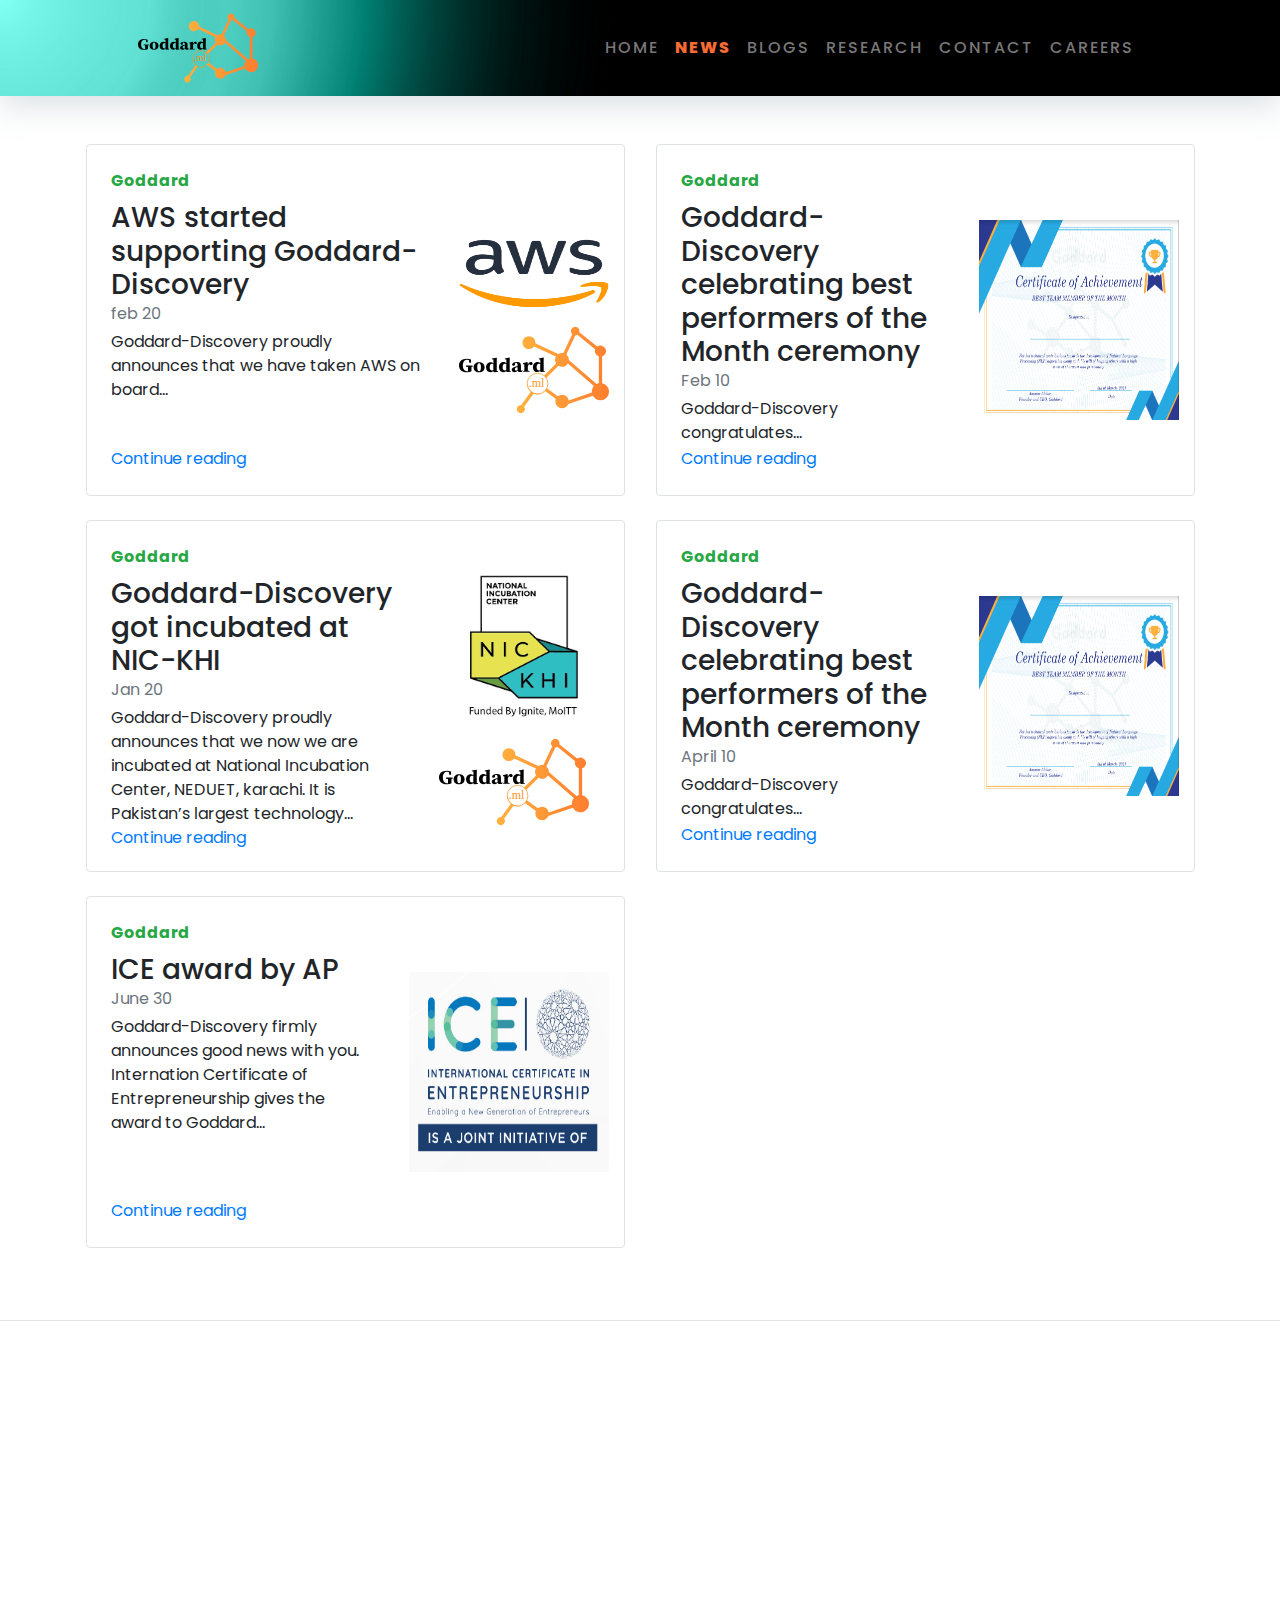
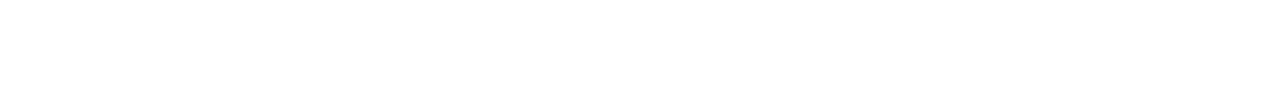
<file: news.html>
<!DOCTYPE html>
<html lang="en">
  <head>

    
    <meta charset="UTF-8" />
    <link rel="icon" href="./images/favicon-32x32.png" type="image/gif" sizes="32x32">
    <meta
      name="viewport"
      content="width=device-width, initial-scale=1.0, shrink-to-fit=no"
    />
    <!-- Bootstrap CSS -->
    <link rel="stylesheet" href="https://unpkg.com/aos@next/dist/aos.css" />
    <link
      rel="stylesheet"
      href="https://use.fontawesome.com/releases/v5.15.1/css/all.css"
      integrity="sha384-vp86vTRFVJgpjF9jiIGPEEqYqlDwgyBgEF109VFjmqGmIY/Y4HV4d3Gp2irVfcrp"
      crossorigin="anonymous"
    />
    <link
      rel="stylesheet"
      href="https://maxcdn.bootstrapcdn.com/bootstrap/4.0.0/css/bootstrap.min.css"
      integrity="sha384-Gn5384xqQ1aoWXA+058RXPxPg6fy4IWvTNh0E263XmFcJlSAwiGgFAW/dAiS6JXm"
      crossorigin="anonymous"
    />
    <!-- <link rel="stylesheet" href="https://cdn.jsdelivr.net/npm/bootstrap@4.5.3/dist/css/bootstrap.min.css" integrity="sha384-TX8t27EcRE3e/ihU7zmQxVncDAy5uIKz4rEkgIXeMed4M0jlfIDPvg6uqKI2xXr2" crossorigin="anonymous"> -->
    

    <link rel="stylesheet" href="style/footer.css" />
    <link rel="stylesheet" href="style/header-otherpages.css">
    <link rel="icon" href="images/newlogo.svg" type="image/x-icon" />
    <title>Goddard - News</title>
  </head>
  <body>

    <!-- header sec start -->
    <header class="header">
      <div class="container-fluid mx-auto navbar_container">
        <div class="row" id="nav">
          <div class="col-md-10 col-11 mx-auto">
            <nav class="navbar navbar-expand-lg navbar-light">
              <a class="navbar-brand" href="index.html"
                ><img src="images/newlogo.svg" class="img-fluid" alt="Logo"
              /></a>
              <button
                class="navbar-toggler"
                type="button"
                data-toggle="collapse"
                data-target="#navbarSupportedContent"
                aria-controls="navbarSupportedContent"
                aria-expanded="false"
                aria-label="Toggle navigation"
              >
                <span class="navbar-toggler-icon"></span>
              </button>

              <div class="collapse navbar-collapse" id="navbarSupportedContent">
                <ul class="navbar-nav ml-auto">
                  <li class="nav-item ">
                    <a class="nav-link" href="./index.html  ">home </a>
                  </li>
                  <li class="nav-item  active">
                    <a class="nav-link" href="./news.html">news</a>
                  </li>
                  <li class="nav-item">
                    <a class="nav-link" href="./blogs.html">blogs</a>
                  </li>
                  <li class="nav-item">
                    <a class="nav-link" href="./research.html">research</a>
                  </li>
                  <li class="nav-item">
                    <a class="nav-link" href="contactus.html">contact <span class="sr-only">(current)</span></a>
                  </li>
                  <li class="nav-item">
                    <a class="nav-link" href="careers.html">careers</a>
                  </li>
                </ul>
              </div>
            </nav>
          </div>
        </div>
      </div>
    </header>
    <!-- header sec end     -->

  <div class="container my-5 mx-auto">
    <div class="row mb-2">
      <div class="col-md-6">
        <div class="row g-0 border rounded overflow-hidden flex-md-row mb-4 shadow-sm h-md-250 position-relative">
          <div class="col p-4 d-flex flex-column position-static">
            <strong class="d-inline-block mb-2 text-success" >Goddard</strong>
            <h3 class="mb-0">AWS started supporting Goddard-Discovery </h3>
            <div class="mb-1 text-muted">feb 20</div>
            <p class="card-text mb-auto"> Goddard-Discovery proudly announces that we have taken AWS on board...</p>
              <a href="./news_pages/news1.html" class="stretched-link">Continue reading</a>
          </div>
          <div class="col-auto d-none d-lg-block">
            <img class="bd-placeholder-img"  width="150" height="100" src="./images/aws1.png">
            <br>
            <img class="bd-placeholder-img" width="150" height="100" src="./images/newlogo.svg">


          </div>
        </div>
      </div>
      <div class="col-md-6">
        <div class="row g-0 border rounded overflow-hidden flex-md-row mb-4 shadow-sm h-md-250 position-relative">
          <div class="col p-4 d-flex flex-column position-static">
            <strong class="d-inline-block mb-2 text-success" >Goddard</strong>
            <h3 class="mb-0">Goddard-Discovery celebrating best performers of the Month ceremony
            </h3>
            <div class="mb-1 text-muted">Feb 10</div>
            <p class=" mb-auto">
              Goddard-Discovery congratulates...
            </p>
            <a href="./news_pages/news2.html" class="stretched-link">Continue reading</a>
          </div>
          <div class="col-auto d-none d-lg-block">
            <img class="bd-placeholder-img" width="200" height="200" src="./news_pages/news_ceremony.png">
          </div>
        </div>
      </div>
      <div class="col-md-6">
        <div class="row g-0 border rounded overflow-hidden flex-md-row mb-4 shadow-sm h-md-250 position-relative">
          <div class="col p-4 d-flex flex-column position-static">
            <strong class="d-inline-block mb-2 text-success" >Goddard</strong>
            <h3 class="mb-0">Goddard-Discovery got incubated at NIC-KHI</h3>
            <div class="mb-1 text-muted">Jan 20</div>
            <p class="mb-auto"> Goddard-Discovery proudly announces that we now we are incubated at National Incubation Center, NEDUET, karachi. It is Pakistan’s largest technology...</p>
            <a href="./news_pages/news3.html" class="stretched-link">Continue reading</a>
          </div>
          <div class="col-auto d-none d-lg-block">
            <img class="bd-placeholder-img"  width="170" height="170"    src="./images/NK.png">
            <br>
            <img class="bd-placeholder-img" width="150" height="100" src="./images/newlogo.svg">


          </div>
        </div>
      </div>
      <div class="col-md-6">
        <div class="row g-0 border rounded overflow-hidden flex-md-row mb-4 shadow-sm h-md-250 position-relative">
          <div class="col p-4 d-flex flex-column position-static">
            <strong class="d-inline-block mb-2 text-success">Goddard</strong>
            <h3 class="mb-0">Goddard-Discovery celebrating best performers of the Month ceremony
            </h3>
            <div class="mb-1 text-muted">April 10</div>
            <p class=" mb-auto">
              Goddard-Discovery congratulates...
            </p>
            <a href="./news_pages/news4.html" class="stretched-link">Continue reading</a>
          </div>
          <div class="col-auto d-none d-lg-block">
            <img class="bd-placeholder-img" width="200" height="200" src="./news_pages/news_ceremony.png">
          </div>
        </div>
      </div>

      <div class="col-md-6">
        <div class="row g-0 border rounded overflow-hidden flex-md-row mb-4 shadow-sm h-md-250 position-relative">
          <div class="col p-4 d-flex flex-column position-static">
            <strong class="d-inline-block mb-2 text-success">Goddard</strong>
            <h3 class="mb-0">ICE award by AP
            </h3>
            <div class="mb-1 text-muted">June 30</div>
            <p class=" mb-auto">
              Goddard-Discovery firmly announces good news with you. Internation Certificate of Entrepreneurship gives the award to Goddard...
            </p>
            <a href="./news_pages/news5.html" class="stretched-link">Continue reading</a>
          </div>
          <div class="col-auto d-none d-lg-block">
            <img class="bd-placeholder-img" width="200" height="200" src="./news_pages/news5.png">
          </div>
        </div>
      </div>
      

    </div>


  </div>


  <!-- footer sec start -->
<hr/>
  <footer>
    <div class="container-fluid footer_sec" data-aos="fade-in">
      <div class="row">
        <div class="col-11 col-md-10 mx-auto">
          <div class="row">
            <div class="col-md-6 col-11 pr-5 mb-3">
              <li>
                <br>
                <br>
                <a href="index.html">
                  <figure>
                    <img src="images/newlogo.svg" alt="" />
                  </figure>
                </a>
              </li>
              <br>
            
            </div>

            <div class="col-md-3 col-11">
              <ul>
                <li>
                  <h5>QUICK LINKS</h5>
                </li>
                <div class="row ql-row">
                  <div class="column ql-col">
                    <li><a href="./index.html">Home</a></li>
                    <li><a href="./news.html">News</a></li>
                    <li><a href="./blogs.html">Blogs</a></li>
                    <li><a href="./research.html">Research</a></li>
                  </div>
                  <div class="column ql-col">
                    <li><a href="./contactus.html">Contact</a></li>
                    <li><a href="./careers.html">Careers</a></li>
                    <li><a href="./faqs.html">FAQ's</a></li>
                    <li><a href="./privacy_policy.html">Privacy policy</a></li>
                  </div>
                </div>

              </ul>
            </div>

            <div class="col-md-3 col-11">
              <ul>
                <li>
                  <h5>Contact</h5>
                </li>
                <li>
                  <span>NIC Building, NED University of Engineering and
                    Technology, Karachi</span>
                </li>
                <li>
                  <span>Email: </span><a href="mailto:ammar.abbas@eu4m.eu">ammar.abbas@eu4m.eu</a>
                </li>
                <li><span>Phone: </span><a href="https://wa.me/4368860567729?text=Thank%20you%20for%20contacting%20us" target="_blank">+43 688 60567729</a></li>
                <li>
                  <a href="https://www.facebook.com/Goddard-AGI-103205568499831" target="blank"><i
                      class="fab fa-facebook-f"></i></a>
                  <a href="https://twitter.com/GoddardAGI?s=08" target="blank"><i class="fab fa-twitter"></i></a>
                  <a href="https://www.linkedin.com/company/goddard-agi" target="blank"><i
                      class="fab fa-linkedin-in"></i></a>
                </li>
              </ul>
            </div>
            <div class="row copyright_text">
              <p>© 2021 <span>Goddard.ml</span> All Rights Reserved.</p>
            </div>
       
          </div>

     
        </div>
      </div>
    </div>
  </footer>

  <script src="https://code.jquery.com/jquery-3.2.1.slim.min.js"
    integrity="sha384-KJ3o2DKtIkvYIK3UENzmM7KCkRr/rE9/Qpg6aAZGJwFDMVNA/GpGFF93hXpG5KkN"
    crossorigin="anonymous"></script>
  <script src="https://cdnjs.cloudflare.com/ajax/libs/popper.js/1.12.9/umd/popper.min.js"
    integrity="sha384-ApNbgh9B+Y1QKtv3Rn7W3mgPxhU9K/ScQsAP7hUibX39j7fakFPskvXusvfa0b4Q"
    crossorigin="anonymous"></script>
  <script src="https://maxcdn.bootstrapcdn.com/bootstrap/4.0.0/js/bootstrap.min.js"
    integrity="sha384-JZR6Spejh4U02d8jOt6vLEHfe/JQGiRRSQQxSfFWpi1MquVdAyjUar5+76PVCmYl"
    crossorigin="anonymous"></script>

  <script type="text/javascript" src="js/particles.min.js"></script>
  <script type="text/javascript" src="js/custom.js"></script>
  <!-- <script type="text/javascript" src="js/index.js"></script> -->

  <!-- Option 1: jQuery and Bootstrap Bundle (includes Popper) -->
  <!-- <script src="https://code.jquery.com/jquery-3.5.1.slim.min.js" integrity="sha384-DfXdz2htPH0lsSSs5nCTpuj/zy4C+OGpamoFVy38MVBnE+IbbVYUew+OrCXaRkfj" crossorigin="anonymous"></script>
        <script src="https://cdn.jsdelivr.net/npm/bootstrap@4.5.3/dist/js/bootstrap.bundle.min.js" integrity="sha384-ho+j7jyWK8fNQe+A12Hb8AhRq26LrZ/JpcUGGOn+Y7RsweNrtN/tE3MoK7ZeZDyx" crossorigin="anonymous"></script> -->

  <!-- our aws data -->
  <script src="https://unpkg.com/aos@next/dist/aos.js"></script>
  <script>
    AOS.init({
      duration: 1500,
    });
  </script>

  <style>
    .g-0 {
      margin-right: 0.5px;
      margin-left: 0.5px ;
      height: 22rem;
    }
    .d-none{
      margin-top: auto;
      margin-bottom: auto;
    }
    
  </style>

</body>

</html>
</file>
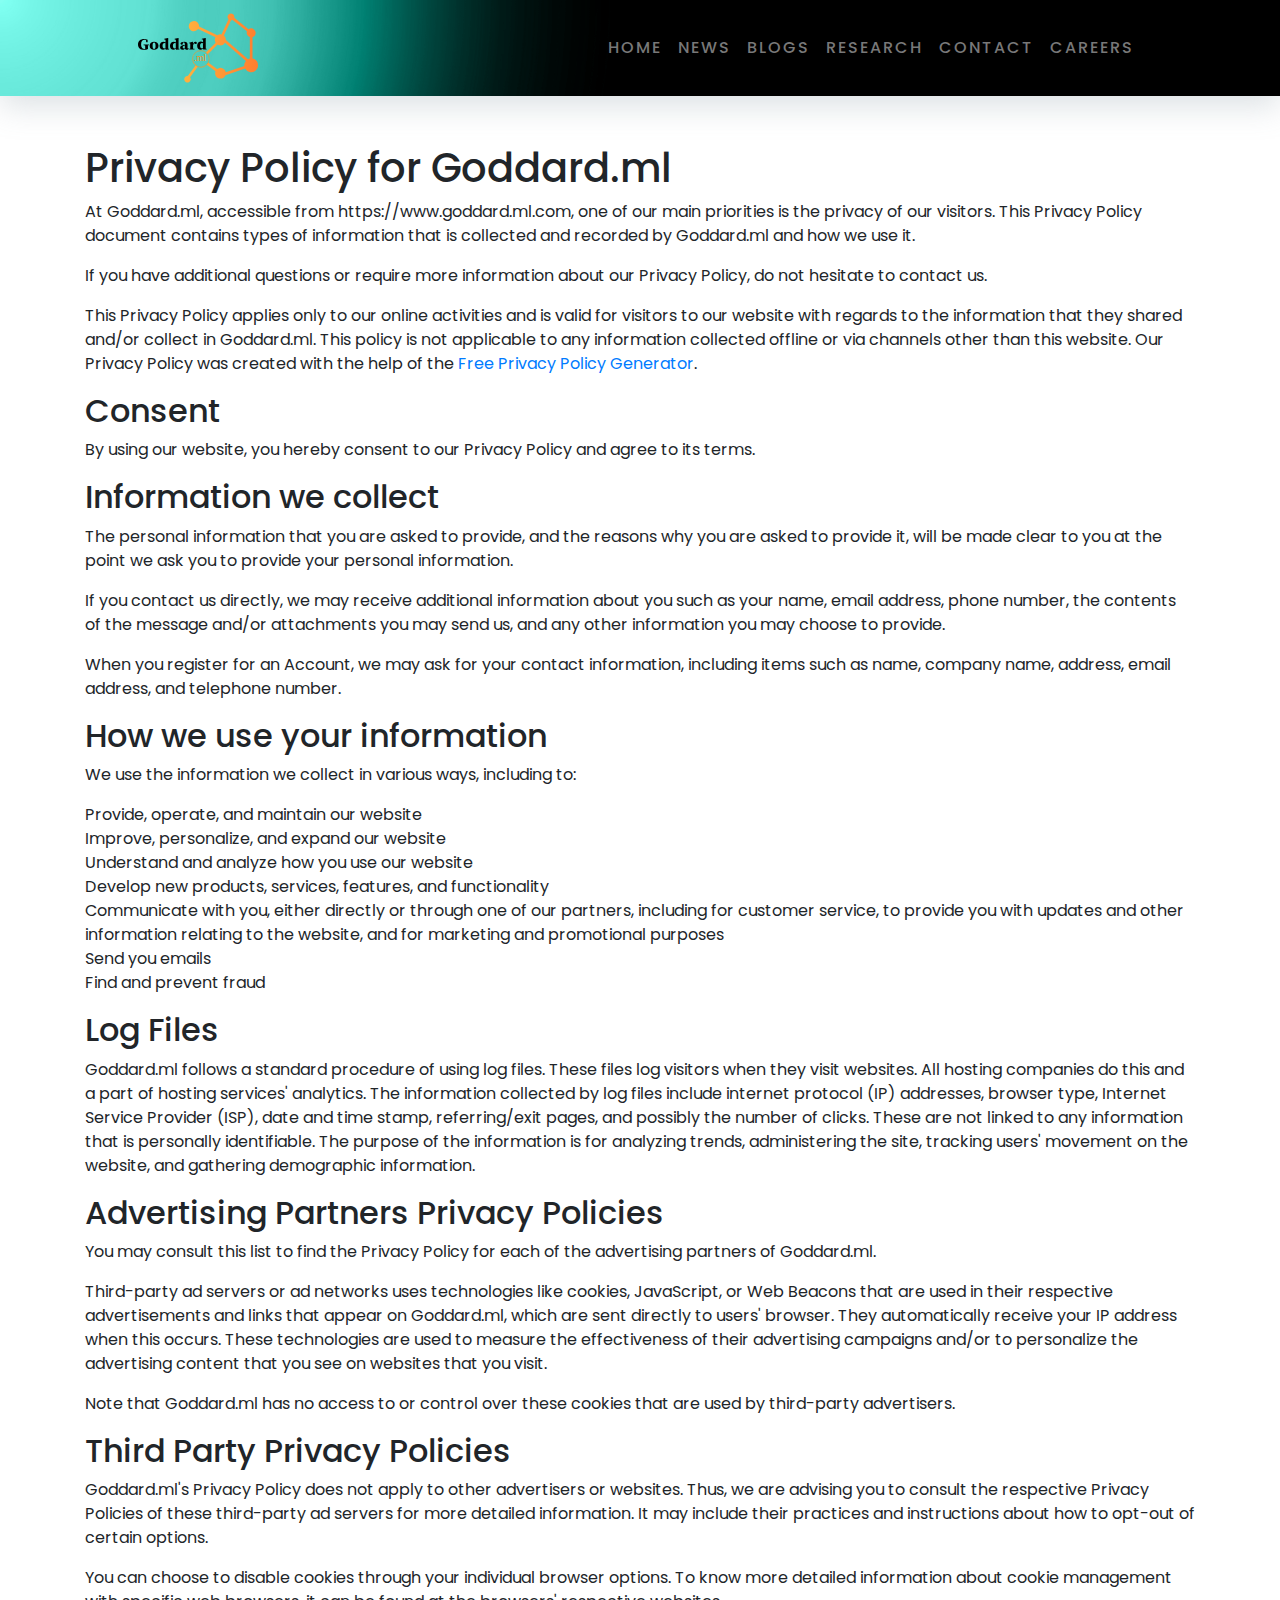
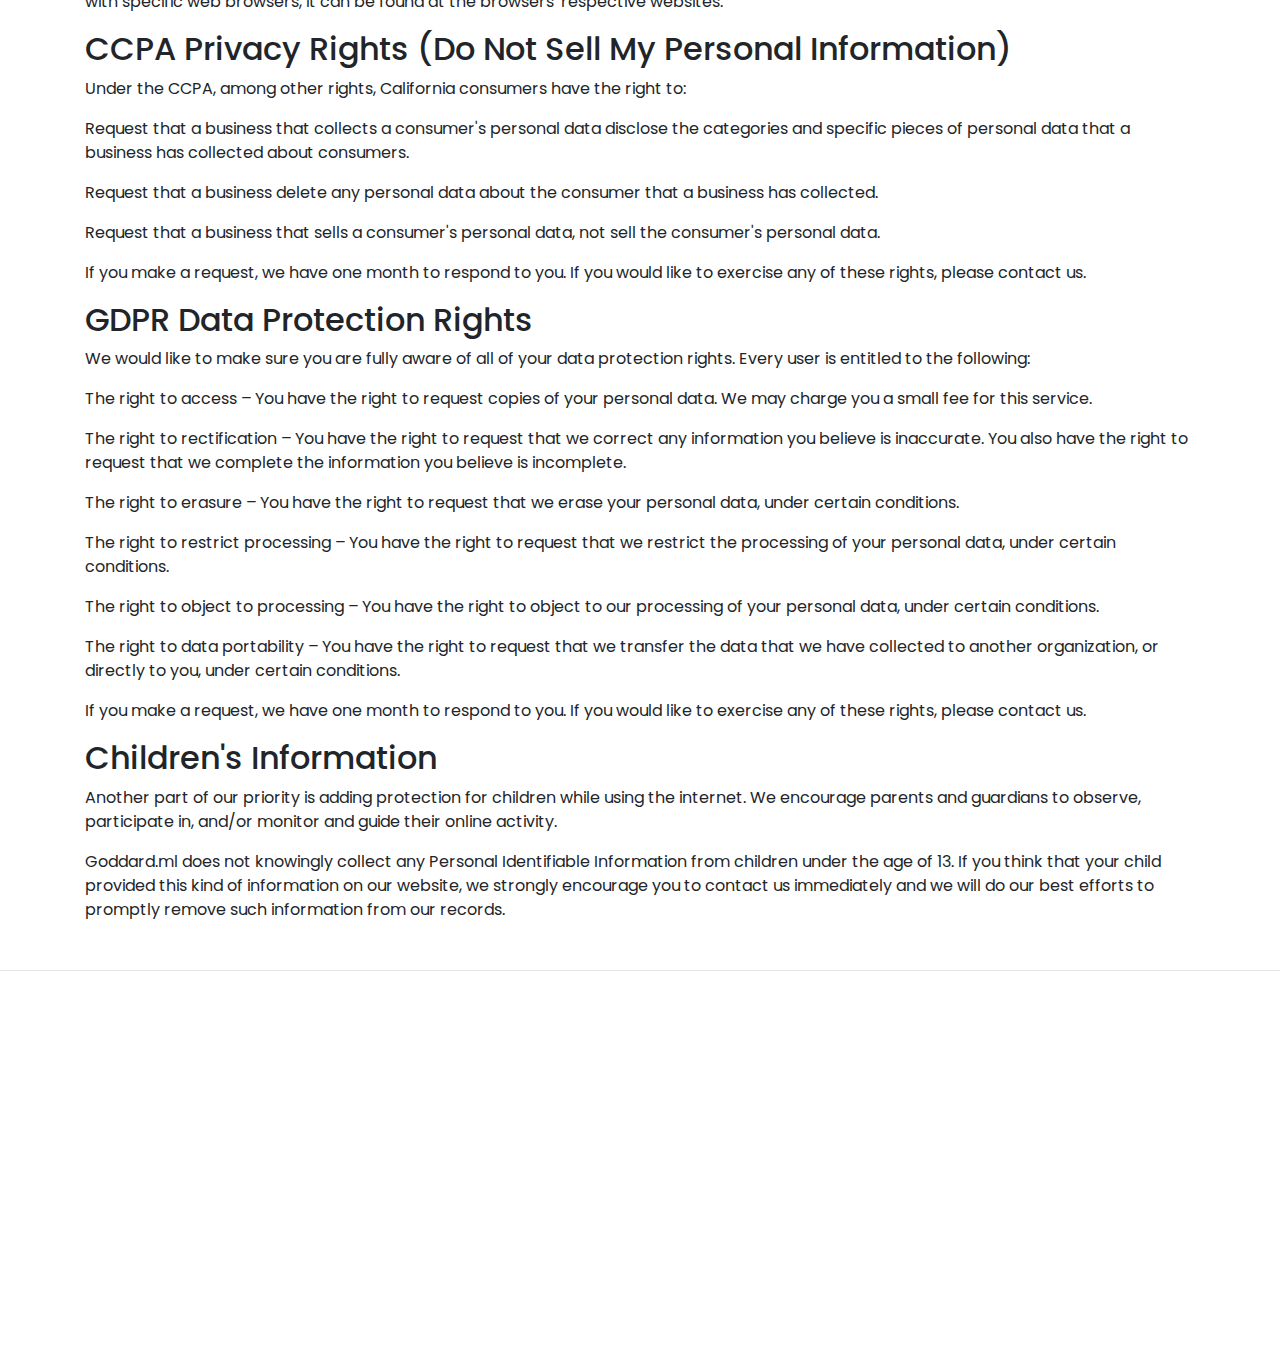
<file: privacy_policy.html>
<!DOCTYPE html>
<html lang="en">

<head>

  <meta charset="UTF-8" />
  <meta name="viewport" content="width=device-width, initial-scale=1.0, shrink-to-fit=no" />
  <link rel="icon" href="./images/favicon-32x32.png" type="image/gif" sizes="32x32">
  <!-- Bootstrap CSS -->

  <link rel="stylesheet" href="https://unpkg.com/aos@next/dist/aos.css" />
  <link rel="stylesheet" href="https://use.fontawesome.com/releases/v5.15.1/css/all.css"
    integrity="sha384-vp86vTRFVJgpjF9jiIGPEEqYqlDwgyBgEF109VFjmqGmIY/Y4HV4d3Gp2irVfcrp" crossorigin="anonymous" />
  <link rel="stylesheet" href="https://maxcdn.bootstrapcdn.com/bootstrap/4.0.0/css/bootstrap.min.css"
    integrity="sha384-Gn5384xqQ1aoWXA+058RXPxPg6fy4IWvTNh0E263XmFcJlSAwiGgFAW/dAiS6JXm" crossorigin="anonymous" />  <!-- <link rel="stylesheet" href="https://cdn.jsdelivr.net/npm/bootstrap@4.5.3/dist/css/bootstrap.min.css" integrity="sha384-TX8t27EcRE3e/ihU7zmQxVncDAy5uIKz4rEkgIXeMed4M0jlfIDPvg6uqKI2xXr2" crossorigin="anonymous"> -->


  <link rel="stylesheet" href="style/footer.css" />
  <link rel="stylesheet" href="style/header-otherpages.css">

  <link rel="icon" href="images/i1.PNG" type="image/x-icon" />
  <title>Goddard - Privacy Policy</title>
</head>

<body>
  <!-- header sec start -->
  <header class="header">
    <div class="container-fluid mx-auto navbar_container">
      <div class="row" id="nav">
        <div class="col-md-10 col-11 mx-auto">
          <nav class="navbar navbar-expand-lg navbar-light">
            <a class="navbar-brand" href="index.html"><img src="images/newlogo.svg" class="img-fluid" alt="Logo" /></a>
            <button class="navbar-toggler" type="button" data-toggle="collapse" data-target="#navbarSupportedContent"
              aria-controls="navbarSupportedContent" aria-expanded="false" aria-label="Toggle navigation">
              <span class="navbar-toggler-icon"></span>
            </button>

            <div class="collapse navbar-collapse" id="navbarSupportedContent">
              <ul class="navbar-nav ml-auto">
                <li class="nav-item ">
                  <a class="nav-link" href="./index.html">home </a>
                </li>
                <li class="nav-item">
                  <a class="nav-link" href="./news.html">news</a>
                </li>
                <li class="nav-item">
                  <a class="nav-link" href="./blogs.html">blogs</a>
                </li>
                <li class="nav-item">
                  <a class="nav-link" href="./research.html">research</a>
                </li>
                <li class="nav-item">
                  <a class="nav-link" href="contactus.html">contact</a>
                </li>
                <li class="nav-item">
                  <a class="nav-link" href="./careers.html">careers</a>
                </li>
              </ul>
            </div>
          </nav>
        </div>
      </div>
    </div>
  </header>
  <!-- header sec end     -->
  <div class="container my-5">


  <h1>Privacy Policy for Goddard.ml</h1>

<p>At Goddard.ml, accessible from https://www.goddard.ml.com, one of our main priorities is the privacy of our visitors. This Privacy Policy document contains types of information that is collected and recorded by Goddard.ml and how we use it.</p>

<p>If you have additional questions or require more information about our Privacy Policy, do not hesitate to contact us.</p>

<p>This Privacy Policy applies only to our online activities and is valid for visitors to our website with regards to the information that they shared and/or collect in Goddard.ml. This policy is not applicable to any information collected offline or via channels other than this website. Our Privacy Policy was created with the help of the <a href="https://www.privacypolicygenerator.org/">Free Privacy Policy Generator</a>.</p>

<h2>Consent</h2>

<p>By using our website, you hereby consent to our Privacy Policy and agree to its terms.</p>

<h2>Information we collect</h2>

<p>The personal information that you are asked to provide, and the reasons why you are asked to provide it, will be made clear to you at the point we ask you to provide your personal information.</p>
<p>If you contact us directly, we may receive additional information about you such as your name, email address, phone number, the contents of the message and/or attachments you may send us, and any other information you may choose to provide.</p>
<p>When you register for an Account, we may ask for your contact information, including items such as name, company name, address, email address, and telephone number.</p>

<h2>How we use your information</h2>

<p>We use the information we collect in various ways, including to:</p>

<ul>
<li>Provide, operate, and maintain our website</li>
<li>Improve, personalize, and expand our website</li>
<li>Understand and analyze how you use our website</li>
<li>Develop new products, services, features, and functionality</li>
<li>Communicate with you, either directly or through one of our partners, including for customer service, to provide you with updates and other information relating to the website, and for marketing and promotional purposes</li>
<li>Send you emails</li>
<li>Find and prevent fraud</li>
</ul>

<h2>Log Files</h2>

<p>Goddard.ml follows a standard procedure of using log files. These files log visitors when they visit websites. All hosting companies do this and a part of hosting services' analytics. The information collected by log files include internet protocol (IP) addresses, browser type, Internet Service Provider (ISP), date and time stamp, referring/exit pages, and possibly the number of clicks. These are not linked to any information that is personally identifiable. The purpose of the information is for analyzing trends, administering the site, tracking users' movement on the website, and gathering demographic information.</p>




<h2>Advertising Partners Privacy Policies</h2>

<P>You may consult this list to find the Privacy Policy for each of the advertising partners of Goddard.ml.</p>

<p>Third-party ad servers or ad networks uses technologies like cookies, JavaScript, or Web Beacons that are used in their respective advertisements and links that appear on Goddard.ml, which are sent directly to users' browser. They automatically receive your IP address when this occurs. These technologies are used to measure the effectiveness of their advertising campaigns and/or to personalize the advertising content that you see on websites that you visit.</p>

<p>Note that Goddard.ml has no access to or control over these cookies that are used by third-party advertisers.</p>

<h2>Third Party Privacy Policies</h2>

<p>Goddard.ml's Privacy Policy does not apply to other advertisers or websites. Thus, we are advising you to consult the respective Privacy Policies of these third-party ad servers for more detailed information. It may include their practices and instructions about how to opt-out of certain options. </p>

<p>You can choose to disable cookies through your individual browser options. To know more detailed information about cookie management with specific web browsers, it can be found at the browsers' respective websites.</p>

<h2>CCPA Privacy Rights (Do Not Sell My Personal Information)</h2>

<p>Under the CCPA, among other rights, California consumers have the right to:</p>
<p>Request that a business that collects a consumer's personal data disclose the categories and specific pieces of personal data that a business has collected about consumers.</p>
<p>Request that a business delete any personal data about the consumer that a business has collected.</p>
<p>Request that a business that sells a consumer's personal data, not sell the consumer's personal data.</p>
<p>If you make a request, we have one month to respond to you. If you would like to exercise any of these rights, please contact us.</p>

<h2>GDPR Data Protection Rights</h2>

<p>We would like to make sure you are fully aware of all of your data protection rights. Every user is entitled to the following:</p>
<p>The right to access – You have the right to request copies of your personal data. We may charge you a small fee for this service.</p>
<p>The right to rectification – You have the right to request that we correct any information you believe is inaccurate. You also have the right to request that we complete the information you believe is incomplete.</p>
<p>The right to erasure – You have the right to request that we erase your personal data, under certain conditions.</p>
<p>The right to restrict processing – You have the right to request that we restrict the processing of your personal data, under certain conditions.</p>
<p>The right to object to processing – You have the right to object to our processing of your personal data, under certain conditions.</p>
<p>The right to data portability – You have the right to request that we transfer the data that we have collected to another organization, or directly to you, under certain conditions.</p>
<p>If you make a request, we have one month to respond to you. If you would like to exercise any of these rights, please contact us.</p>

<h2>Children's Information</h2>

<p>Another part of our priority is adding protection for children while using the internet. We encourage parents and guardians to observe, participate in, and/or monitor and guide their online activity.</p>

<p>Goddard.ml does not knowingly collect any Personal Identifiable Information from children under the age of 13. If you think that your child provided this kind of information on our website, we strongly encourage you to contact us immediately and we will do our best efforts to promptly remove such information from our records.</p>

</div>
<hr/>

  <!-- footer sec start -->
  <footer>
    <div class="container-fluid footer_sec" data-aos="fade-in">
      <div class="row">
        <div class="col-11 col-md-10 mx-auto">
          <div class="row">
            <div class="col-md-6 col-11 pr-5 mb-3">
              <li>
                <br>
                <br>
                <a href="index.html">
                  <figure>
                    <img src="images/newlogo.svg" alt="" />
                  </figure>
                </a>
              </li>
              <br/>
              
            </div>

            <div class="col-md-3 col-11">
              <ul>
                <li>
                  <h5>QUICK LINKS</h5>
                </li>
                <div class="row ql-row">
                  <div class="column ql-col">
                    <li><a href="./index.html">Home</a></li>
                    <li><a href="./news.html">News</a></li>
                    <li><a href="./blogs.html">Blogs</a></li>
                    <li><a href="./research.html">Research</a></li>
                  </div>
                  <div class="column ql-col">
                    <li><a href="./contactus.html">Contact</a></li>
                    <li><a href="./careers.html">Careers</a></li>
                    <li><a href="./faqs.html">FAQ's</a></li>
                    <li><a href="./privacy_policy.html">Privacy policy</a></li>
                  </div>
                </div>

              </ul>
            </div>

            <div class="col-md-3 col-11">
              <ul>
                <li>
                  <h5>Contact</h5>
                </li>
                <li>
                  <span>NIC Building, NED University of Engineering and
                    Technology, Karachi</span>
                </li>
                <li>
                  <span>Email: </span><a href="mailto:ammar.abbas@eu4m.eu">ammar.abbas@eu4m.eu</a>
                </li>
                <li><span>Phone: </span><a href="tel:43 688 60567729">+43 688 60567729</a></li>
                <li>
                  <a href="https://www.facebook.com/Goddard-AGI-103205568499831" target="blank"><i
                      class="fab fa-facebook-f"></i></a>
                  <a href="https://twitter.com/GoddardAGI?s=08" target="blank"><i class="fab fa-twitter"></i></a>
                  <a href="https://www.linkedin.com/company/goddard-agi" target="blank"><i
                      class="fab fa-linkedin-in"></i></a>
                </li>
              </ul>
            </div>
            <div class="row">
              <p>© 2021 <span>Goddard.ml</span> All Rights Reserved.</p>
            </div>
       
          </div>

        </div>
      </div>
    </div>
  </footer>




  <!-- footer sec end -->


  <script src="https://code.jquery.com/jquery-3.2.1.slim.min.js"
    integrity="sha384-KJ3o2DKtIkvYIK3UENzmM7KCkRr/rE9/Qpg6aAZGJwFDMVNA/GpGFF93hXpG5KkN"
    crossorigin="anonymous"></script>
  <script src="https://cdnjs.cloudflare.com/ajax/libs/popper.js/1.12.9/umd/popper.min.js"
    integrity="sha384-ApNbgh9B+Y1QKtv3Rn7W3mgPxhU9K/ScQsAP7hUibX39j7fakFPskvXusvfa0b4Q"
    crossorigin="anonymous"></script>
  <script src="https://maxcdn.bootstrapcdn.com/bootstrap/4.0.0/js/bootstrap.min.js"
    integrity="sha384-JZR6Spejh4U02d8jOt6vLEHfe/JQGiRRSQQxSfFWpi1MquVdAyjUar5+76PVCmYl"
    crossorigin="anonymous"></script>

  <script type="text/javascript" src="js/particles.min.js"></script>
  <script type="text/javascript" src="js/custom.js"></script>
  <!-- <script type="text/javascript" src="js/index.js"></script> -->

  <!-- Option 1: jQuery and Bootstrap Bundle (includes Popper) -->
  <!-- <script src="https://code.jquery.com/jquery-3.5.1.slim.min.js" integrity="sha384-DfXdz2htPH0lsSSs5nCTpuj/zy4C+OGpamoFVy38MVBnE+IbbVYUew+OrCXaRkfj" crossorigin="anonymous"></script>
      <script src="https://cdn.jsdelivr.net/npm/bootstrap@4.5.3/dist/js/bootstrap.bundle.min.js" integrity="sha384-ho+j7jyWK8fNQe+A12Hb8AhRq26LrZ/JpcUGGOn+Y7RsweNrtN/tE3MoK7ZeZDyx" crossorigin="anonymous"></script> -->

  <!-- our aws data -->
  <script src="https://unpkg.com/aos@next/dist/aos.js"></script>
  <script>
    AOS.init({
      duration: 1500,
    });
  </script>


</body>

</html>
</file>
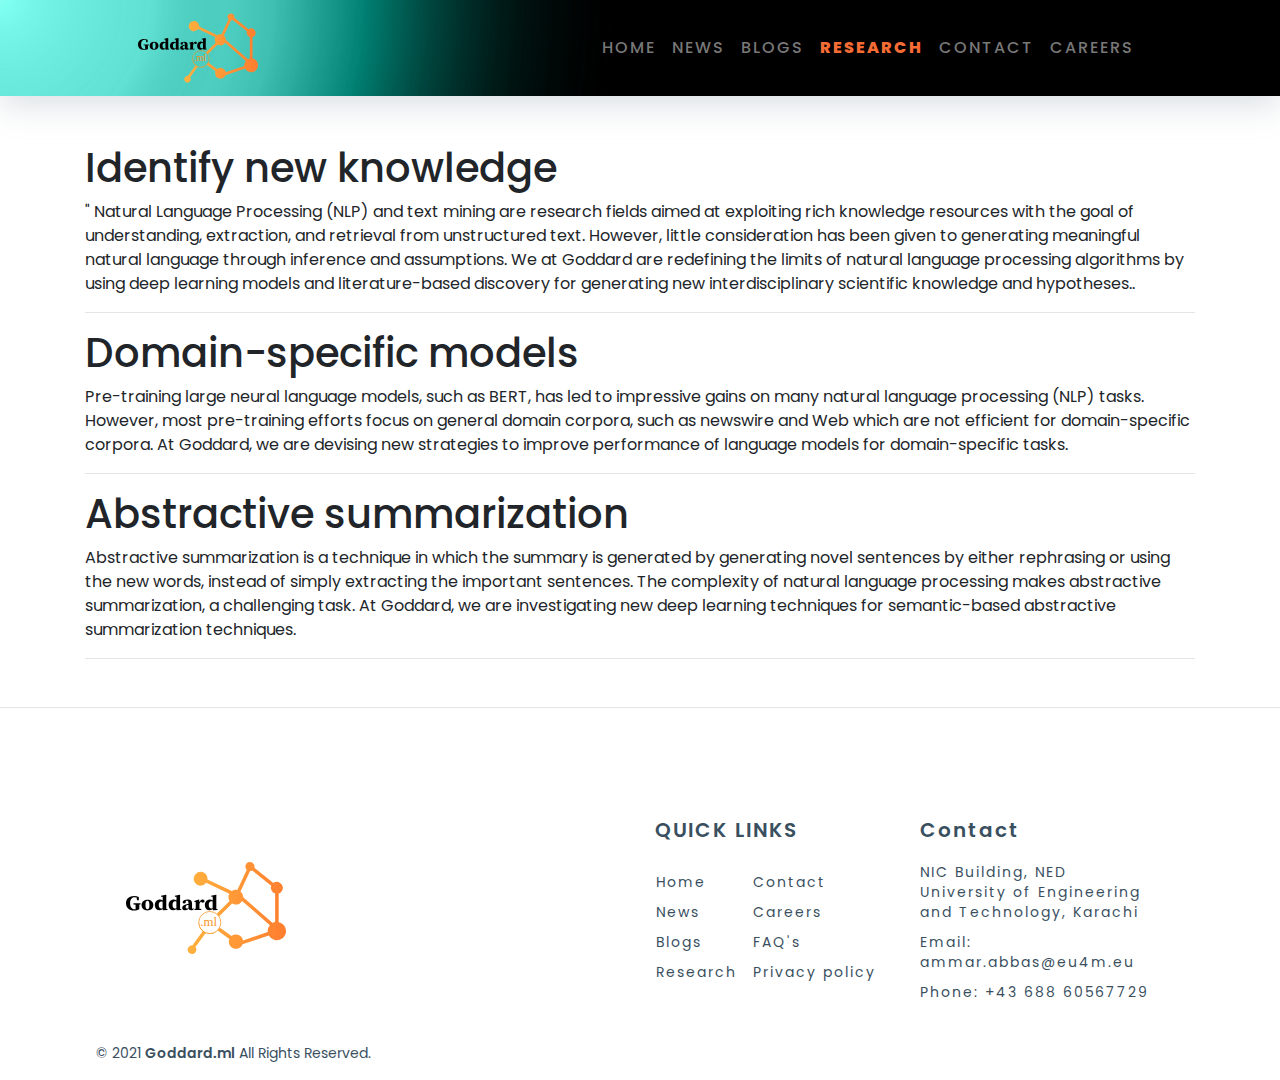
<file: research.html>
<!DOCTYPE html>
<html lang="en">

<head>

  <meta charset="UTF-8" />
  <meta name="viewport" content="width=device-width, initial-scale=1.0, shrink-to-fit=no" />
  <link rel="icon" href="./images/favicon-32x32.png" type="image/gif" sizes="32x32">
  <!-- Bootstrap CSS -->

  <link rel="stylesheet" href="https://unpkg.com/aos@next/dist/aos.css" />
  <link rel="stylesheet" href="https://use.fontawesome.com/releases/v5.15.1/css/all.css"
    integrity="sha384-vp86vTRFVJgpjF9jiIGPEEqYqlDwgyBgEF109VFjmqGmIY/Y4HV4d3Gp2irVfcrp" crossorigin="anonymous" />
  <link rel="stylesheet" href="https://maxcdn.bootstrapcdn.com/bootstrap/4.0.0/css/bootstrap.min.css"
    integrity="sha384-Gn5384xqQ1aoWXA+058RXPxPg6fy4IWvTNh0E263XmFcJlSAwiGgFAW/dAiS6JXm" crossorigin="anonymous" />
  <!-- <link rel="stylesheet" href="https://cdn.jsdelivr.net/npm/bootstrap@4.5.3/dist/css/bootstrap.min.css" integrity="sha384-TX8t27EcRE3e/ihU7zmQxVncDAy5uIKz4rEkgIXeMed4M0jlfIDPvg6uqKI2xXr2" crossorigin="anonymous"> -->


  <link rel="stylesheet" href="style/footer.css" />
  <link rel="stylesheet" href="style/header-otherpages.css">
  <link rel="stylesheet" href="style/research.css">

  <link rel="icon" href="images/i1.PNG" type="image/x-icon" />
  <title>Goddard - Research</title>
</head>

<body>
  <!-- header sec start -->
  <header class="header">
    <div class="container-fluid mx-auto navbar_container">
      <div class="row" id="nav">
        <div class="col-md-10 col-11 mx-auto">
          <nav class="navbar navbar-expand-lg navbar-light">
            <a class="navbar-brand" href="index.html"><img src="images/newlogo.svg" class="img-fluid" alt="Logo" /></a>
            <button class="navbar-toggler" type="button" data-toggle="collapse" data-target="#navbarSupportedContent"
              aria-controls="navbarSupportedContent" aria-expanded="false" aria-label="Toggle navigation">
              <span class="navbar-toggler-icon"></span>
            </button>

            <div class="collapse navbar-collapse" id="navbarSupportedContent">
              <ul class="navbar-nav ml-auto">
                <li class="nav-item ">
                  <a class="nav-link" href="./index.html">home <span class="sr-only">(current)</span></a>
                </li>
                <li class="nav-item">
                  <a class="nav-link" href="./news.html">news</a>
                </li>
                <li class="nav-item">
                  <a class="nav-link" href="./blogs.html">blogs</a>
                </li>
                <li class="nav-item active">
                  <a class="nav-link" href="./research.html">research</a>
                </li>
                <li class="nav-item">
                  <a class="nav-link" href="contactus.html">contact</a>
                </li>
                <li class="nav-item">
                  <a class="nav-link" href="./careers.html">careers</a>
                </li>
              </ul>
            </div>
          </nav>
        </div>
      </div>
    </div>
  </header>
  <!-- header sec end     -->

  <div class="container my-5">
    <div>
      <!-- <embed src="LBD.pdf" type="application/pdf" width="100%" height="600px"/> -->
      <h1>Identify new knowledge</h1>
      <!-- <div class="align-self-center" style="display:flex">
        <svg class="justify-content-center align-self-center" xmlns="http://www.w3.org/2000/svg" width="16" height="16"
          fill="currentColor" class="bi bi-person" viewBox="0 0 16 16">
          <path
            d="M8 8a3 3 0 1 0 0-6 3 3 0 0 0 0 6zm2-3a2 2 0 1 1-4 0 2 2 0 0 1 4 0zm4 8c0 1-1 1-1 1H3s-1 0-1-1 1-4 6-4 6 3 6 4zm-1-.004c-.001-.246-.154-.986-.832-1.664C11.516 10.68 10.289 10 8 10c-2.29 0-3.516.68-4.168 1.332-.678.678-.83 1.418-.832 1.664h10z" />

        </svg>
        <h6 style="margin-top:11px; margin-left:2px;">Author:</h6>
        <h4 style="margin-top:6px; margin-left:2px;"> Muhammad Ali</h4>
      </div>

      <div style="display:flex;">
        <h5><span class="badge rounded-pill bg-primary">New</span></h5>
        <h5><span class="badge rounded-pill bg-secondary mx-2">New</span></h5>

      </div> -->

      <!-- <h3><b>Abstract</b></h3> -->
      <!-- <a href="LBD.pdf" target="_blank">CLICK ME</a> -->

      <p>" Natural Language Processing (NLP) and text mining are research fields aimed at exploiting
         rich knowledge resources with the goal of understanding, extraction, and retrieval from unstructured
          text. However, little consideration has been given to generating meaningful natural language through 
          inference and assumptions. We at Goddard are redefining the limits of natural language processing 
          algorithms by using deep learning models and literature-based discovery for generating new interdisciplinary
           scientific knowledge and hypotheses..</p>

      <!-- <button id="download" type="button"
              class="collapsible d-flex justify-content-center">DOWNLOAD</button> -->
<!-- 
      <button type="button" onclick="window.open('../research_papers/LBD.pdf'); return true;"
        class="collapsible d-flex justify-content-center">READ MORE</button>


      <span class="badge posted_on">Published on 2012-08-02 20:47:04</span> -->
    </div>

    <div>

      <hr>
      <h1>Domain-specific models</h1>


      <!-- <div class="align-self-center" style="display:flex">
        <svg class="justify-content-center align-self-center" xmlns="http://www.w3.org/2000/svg" width="16" height="16"
          fill="currentColor" class="bi bi-person" viewBox="0 0 16 16">
          <path
            d="M8 8a3 3 0 1 0 0-6 3 3 0 0 0 0 6zm2-3a2 2 0 1 1-4 0 2 2 0 0 1 4 0zm4 8c0 1-1 1-1 1H3s-1 0-1-1 1-4 6-4 6 3 6 4zm-1-.004c-.001-.246-.154-.986-.832-1.664C11.516 10.68 10.289 10 8 10c-2.29 0-3.516.68-4.168 1.332-.678.678-.83 1.418-.832 1.664h10z" />

        </svg>
        <h6 style="margin-top:11px; margin-left:2px;">Author:</h6>
        <h4 style="margin-top:6px; margin-left:2px;"> Muhammad Ali</h4>
      </div>
      <div style="display:flex;">
        <h5><span class="badge rounded-pill bg-primary">New</span></h5>
        <h5><span class="badge rounded-pill bg-secondary mx-2">New</span></h5>

      </div> -->
      <!-- <h3><b>Abstract</b></h3> -->


      <p>Pre-training large neural language models, such as BERT, has led to impressive gains on many natural language 
        processing (NLP) tasks. However, most pre-training efforts focus on general domain corpora, such as newswire and 
        Web which are not efficient for domain-specific corpora. At Goddard, we are devising new strategies to improve performance 
        of language models for domain-specific tasks.
      </p>

      <!-- <button type="button" id="download2" class="collapsible d-flex justify-content-center" >DOWNLOAD</button> -->

<!-- 
      <button type="button" onclick="window.open('../research_papers/LBD.pdf'); return true;"
        class="collapsible d-flex justify-content-center">READ MORE</button>

      <span class="badge posted_on">Published on 2012-08-02 20:47:04</span> -->
    </div>

    <div>

      <hr>
      <h1>Abstractive summarization</h1>


      <!-- <div class="align-self-center" style="display:flex">
        <svg class="justify-content-center align-self-center" xmlns="http://www.w3.org/2000/svg" width="16" height="16"
          fill="currentColor" class="bi bi-person" viewBox="0 0 16 16">
          <path
            d="M8 8a3 3 0 1 0 0-6 3 3 0 0 0 0 6zm2-3a2 2 0 1 1-4 0 2 2 0 0 1 4 0zm4 8c0 1-1 1-1 1H3s-1 0-1-1 1-4 6-4 6 3 6 4zm-1-.004c-.001-.246-.154-.986-.832-1.664C11.516 10.68 10.289 10 8 10c-2.29 0-3.516.68-4.168 1.332-.678.678-.83 1.418-.832 1.664h10z" />

        </svg>
        <h6 style="margin-top:11px; margin-left:2px;">Author:</h6>
        <h4 style="margin-top:6px; margin-left:2px;"> Muhammad Ali</h4>
      </div>
      <div style="display:flex;">
        <h5><span class="badge rounded-pill bg-primary">New</span></h5>
        <h5><span class="badge rounded-pill bg-secondary mx-2">New</span></h5>

      </div> -->
      <!-- <h3><b>Abstract</b></h3> -->


      <p>Abstractive summarization is a technique in which the summary is generated by generating novel sentences by either
         rephrasing or using the new words, instead of simply extracting the important sentences. The complexity of natural language 
         processing makes abstractive summarization, a challenging task. At Goddard, we are investigating new deep learning techniques 
         for semantic-based abstractive summarization techniques.
      </p>

      <!-- <button type="button" id="download2" class="collapsible d-flex justify-content-center" >DOWNLOAD</button> -->


      <!-- <button type="button" onclick="window.open('../research_papers/LBD.pdf'); return true;"
        class="collapsible d-flex justify-content-center">READ MORE</button>
      <span class="badge posted_on">Published on 2012-08-02 20:47:04</span>
    </div> -->

  </div>
  <hr>
  </div>

  <!-- footer sec start -->

  <!-- footer sec start -->
<hr/>
  <footer>
    <div class="container-fluid footer_sec" data-aos="fade-in">
      <div class="row">
        <div class="col-11 col-md-10 mx-auto">
          <div class="row">
            <div class="col-md-6 col-11 pr-5 mb-3">
              <li>
                <br>
                <br>
                <a href="index.html">
                  <figure>
                    <img src="images/newlogo.svg" alt="" />
                  </figure>
                </a>
              </li>
              <br/>
            
            </div>

            <div class="col-md-3 col-11">
              <ul>
                <li>
                  <h5>QUICK LINKS</h5>
                </li>
                <div class="row ql-row">
                  <div class="column ql-col">
                    <li><a href="./index.html">Home</a></li>
                    <li><a href="./news.html">News</a></li>
                    <li><a href="./blogs.html">Blogs</a></li>
                    <li><a href="./research.html">Research</a></li>
                  </div>
                  <div class="column ql-col">
                    <li><a href="./contactus.html">Contact</a></li>
                    <li><a href="./careers.html">Careers</a></li>
                    <li><a href="./faqs.html">FAQ's</a></li>
                    <li><a href="./privacy_policy.html">Privacy policy</a></li>
                  </div>
                </div>

              </ul>
            </div>

            <div class="col-md-3 col-11">
              <ul>
                <li>
                  <h5>Contact</h5>
                </li>
                <li>
                  <span>NIC Building, NED University of Engineering and
                    Technology, Karachi</span>
                </li>
                <li>
                  <span>Email: </span><a href="mailto:ammar.abbas@eu4m.eu">ammar.abbas@eu4m.eu</a>
                </li>
                <li><span>Phone: </span><a href="https://wa.me/4368860567729?text=Thank%20you%20for%20contacting%20us" target="_blank">+43 688 60567729</a></li>
                <li>
                  <a href="https://www.facebook.com/Goddard-AGI-103205568499831" target="blank"><i
                      class="fab fa-facebook-f"></i></a>
                  <a href="https://twitter.com/GoddardAGI?s=08" target="blank"><i class="fab fa-twitter"></i></a>
                  <a href="https://www.linkedin.com/company/goddard-agi" target="blank"><i
                      class="fab fa-linkedin-in"></i></a>
                </li>
              </ul>
            </div>
            <div class="row copyright_text">
              <p>© 2021 <span>Goddard.ml</span> All Rights Reserved.</p>
            </div>
          </div>

        </div>
      </div>
    </div>
  </footer>



  <!-- footer sec end -->
  <!-- footer sec end -->
  <script src="https://code.jquery.com/jquery-3.2.1.slim.min.js"
    integrity="sha384-KJ3o2DKtIkvYIK3UENzmM7KCkRr/rE9/Qpg6aAZGJwFDMVNA/GpGFF93hXpG5KkN"
    crossorigin="anonymous"></script>
  <script src="https://cdnjs.cloudflare.com/ajax/libs/popper.js/1.12.9/umd/popper.min.js"
    integrity="sha384-ApNbgh9B+Y1QKtv3Rn7W3mgPxhU9K/ScQsAP7hUibX39j7fakFPskvXusvfa0b4Q"
    crossorigin="anonymous"></script>
  <script src="https://maxcdn.bootstrapcdn.com/bootstrap/4.0.0/js/bootstrap.min.js"
    integrity="sha384-JZR6Spejh4U02d8jOt6vLEHfe/JQGiRRSQQxSfFWpi1MquVdAyjUar5+76PVCmYl"
    crossorigin="anonymous"></script>

  <script type="text/javascript" src="js/particles.min.js"></script>
  <script type="text/javascript" src="js/custom.js"></script>
  <!-- <script type="text/javascript" src="js/index.js"></script> -->

  <!-- Option 1: jQuery and Bootstrap Bundle (includes Popper) -->
  <!-- <script src="https://code.jquery.com/jquery-3.5.1.slim.min.js" integrity="sha384-DfXdz2htPH0lsSSs5nCTpuj/zy4C+OGpamoFVy38MVBnE+IbbVYUew+OrCXaRkfj" crossorigin="anonymous"></script>
    <script src="https://cdn.jsdelivr.net/npm/bootstrap@4.5.3/dist/js/bootstrap.bundle.min.js" integrity="sha384-ho+j7jyWK8fNQe+A12Hb8AhRq26LrZ/JpcUGGOn+Y7RsweNrtN/tE3MoK7ZeZDyx" crossorigin="anonymous"></script> -->

  <!-- our aws data -->
  <script src="https://unpkg.com/aos@next/dist/aos.js"></script>
  <script>
    AOS.init({
      duration: 1500,
    });
  </script>

</body>

</html>
</file>
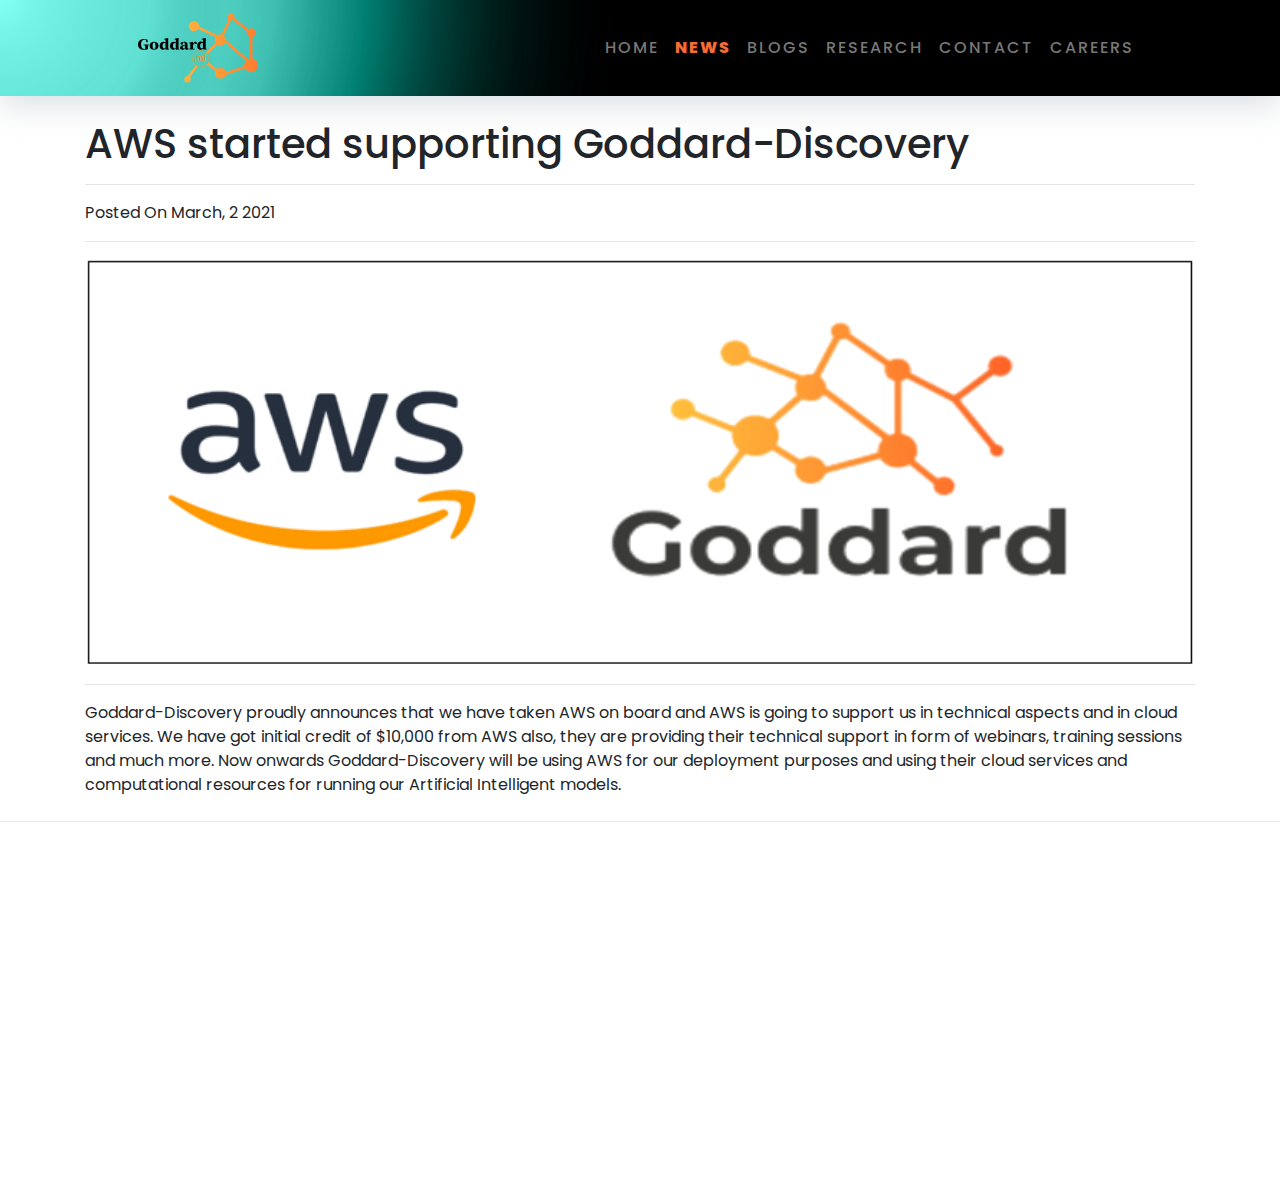
<file: news_pages/news1.html>
<!DOCTYPE html>
<html lang="en">

<head>
  <link rel="icon" href="../images/favicon-32x32.png" type="image/gif" sizes="32x32">
  <meta charset="UTF-8" />
  <meta name="viewport" content="width=device-width, initial-scale=1.0, shrink-to-fit=no" />
  <link rel="icon" href="./images/favicon-32x32.png" type="image/gif" sizes="32x32">
  <!-- Bootstrap CSS -->

  <link rel="stylesheet" href="https://unpkg.com/aos@next/dist/aos.css" />
  <link rel="stylesheet" href="https://use.fontawesome.com/releases/v5.15.1/css/all.css"
    integrity="sha384-vp86vTRFVJgpjF9jiIGPEEqYqlDwgyBgEF109VFjmqGmIY/Y4HV4d3Gp2irVfcrp" crossorigin="anonymous" />
  <link rel="stylesheet" href="https://maxcdn.bootstrapcdn.com/bootstrap/4.0.0/css/bootstrap.min.css"
    integrity="sha384-Gn5384xqQ1aoWXA+058RXPxPg6fy4IWvTNh0E263XmFcJlSAwiGgFAW/dAiS6JXm" crossorigin="anonymous" />
  <!-- <link rel="stylesheet" href="https://cdn.jsdelivr.net/npm/bootstrap@4.5.3/dist/css/bootstrap.min.css" integrity="sha384-TX8t27EcRE3e/ihU7zmQxVncDAy5uIKz4rEkgIXeMed4M0jlfIDPvg6uqKI2xXr2" crossorigin="anonymous"> -->


  <link rel="stylesheet" href="../style/footer.css" />
  <link rel="stylesheet" href="../style/header-otherpages.css">
  <link rel="stylesheet" href="../style/contactus.css">
  <link rel="icon" href="../images/i1.PNG" type="image/x-icon" />
  <title>Goddard - News</title>
</head>

<body>
  <!-- header sec start -->
  <header class="header">
    <div class="container-fluid mx-auto navbar_container">
      <div class="row" id="nav">
        <div class="col-md-10 col-11 mx-auto">
          <nav class="navbar navbar-expand-lg navbar-light">
            <a class="navbar-brand" href="#"><img src="../images/newlogo.svg" class="img-fluid" alt="Logo" /></a>
            <button class="navbar-toggler" type="button" data-toggle="collapse" data-target="#navbarSupportedContent"
              aria-controls="navbarSupportedContent" aria-expanded="false" aria-label="Toggle navigation">
              <span class="navbar-toggler-icon"></span>
            </button>

            <div class="collapse navbar-collapse" id="navbarSupportedContent">
              <ul class="navbar-nav ml-auto">
                <li class="nav-item">
                  <a class="nav-link" href="../index.html">home</a>
                </li>
                <li class="nav-item  active">
                  <a class="nav-link" href="../news.html">news</a>
                </li>
                <li class="nav-item">
                  <a class="nav-link" href="../blogs.html">blogs</a>
                </li>
                <li class="nav-item">
                  <a class="nav-link" href="../research.html">research</a>
                </li>
                <li class="nav-item">
                  <a class="nav-link" href="../contactus.html">contact </a>
                </li>
                <li class="nav-item">
                  <a class="nav-link" href="../careers.html">careers</a>
                </li>
              </ul>
            </div>
          </nav>
        </div>
      </div>
    </div>
  </header>
  <!-- header sec end     -->



  <div class="container my-4">

    <div>
      <h1>AWS started supporting Goddard-Discovery </h1>
      <hr />
      <p>Posted On March, 2 2021</p>
      <hr />
    </div>
    <div id="main_content">
      <div>
        <img src="../images/news1a.PNG" width="100%" class="img-fluid" alt="...">

      </div>
      <hr />

      <p>
        Goddard-Discovery proudly announces that we have taken AWS on board and AWS is going to support us in technical
        aspects and in cloud services. We have got initial credit of $10,000 from AWS also, they are providing their
        technical support in form of webinars, training sessions and much more. Now onwards Goddard-Discovery will be using
        AWS for our deployment purposes and using their cloud services and computational resources for running our
        Artificial Intelligent models.

      </p>



    </div>


  </div>

  <hr/>
  <!-- footer section starts-->
  <footer>
    <div class="container-fluid footer_sec" data-aos="fade-in">
      <div class="row">
        <div class="col-11 col-md-10 mx-auto">
          <div class="row">
            <div class="col-md-6 col-11 pr-5 mb-3">
              <li>
                <br>
                <br>
                <a href="#">
                  <figure>
                    <img src="../images/newlogo.svg" alt="" />
                  </figure>
                </a>
              </li>
              <br/>
        

            </div>

            <div class="col-md-3 col-11">
              <ul>
                <li>
                  <h5>QUICK LINKS</h5>
                </li>
                <div class="row ql-row">
                  <div class="column ql-col">
                    <li><a href="../index.html">Home</a></li>
                    <li><a href="../news.html">News</a></li>
                    <li><a href="../blogs.html">Blogs</a></li>
                    <li><a href="../research.html">Research</a></li>
                  </div>
                  <div class="column ql-col">
                    <li><a href="../contactus.html">Contact</a></li>
                    <li><a href="../careers.html">Careers</a></li>
                    <li><a href="../faqs.html">FAQ's</a></li>
                    <li><a href="../privacy_policy.html">Privacy policy</a></li>
                  </div>
                </div>

              </ul>
            </div>

            <div class="col-md-3 col-11">
              <ul>
                <li>
                  <h5>Contact</h5>
                </li>
                <li>
                  <span>NIC Building, NED University of Engineering and
                    Technology, Karachi</span>
                </li>
                <li>
                  <span>Email: </span><a href="mailto:ammar.abbas@eu4m.eu">ammar.abbas@eu4m.eu</a>
                </li>
                <li><span>Phone: </span><a href="https://wa.me/4368860567729?text=Thank%20you%20for%20contacting%20us" target="_blank">+43 688 60567729</a></li>
                <li>
                  <a href="https://www.facebook.com/Goddard-AGI-103205568499831" target="blank"><i
                      class="fab fa-facebook-f"></i></a>
                  <a href="https://twitter.com/GoddardAGI?s=08" target="blank"><i class="fab fa-twitter"></i></a>
                  <a href="https://www.linkedin.com/company/goddard-agi" target="blank"><i
                      class="fab fa-linkedin-in"></i></a>
                </li>
              </ul>
            </div>
            <div class="row copyright_text">
              <p>© 2021 <span>Goddard.ml</span> All Rights Reserved.</p>
            </div>
           
          </div>


        </div>
      </div>
    </div>
  </footer>

  <!-- footer sec end -->

  <script src="https://code.jquery.com/jquery-3.2.1.slim.min.js"
    integrity="sha384-KJ3o2DKtIkvYIK3UENzmM7KCkRr/rE9/Qpg6aAZGJwFDMVNA/GpGFF93hXpG5KkN"
    crossorigin="anonymous"></script>
  <script src="https://cdnjs.cloudflare.com/ajax/libs/popper.js/1.12.9/umd/popper.min.js"
    integrity="sha384-ApNbgh9B+Y1QKtv3Rn7W3mgPxhU9K/ScQsAP7hUibX39j7fakFPskvXusvfa0b4Q"
    crossorigin="anonymous"></script>
  <script src="https://maxcdn.bootstrapcdn.com/bootstrap/4.0.0/js/bootstrap.min.js"
    integrity="sha384-JZR6Spejh4U02d8jOt6vLEHfe/JQGiRRSQQxSfFWpi1MquVdAyjUar5+76PVCmYl"
    crossorigin="anonymous"></script>

  <script type="text/javascript" src="../js/particles.min.js"></script>
  <script type="text/javascript" src="../js/custom.js"></script>
  <!-- <script type="text/javascript" src="js/index.js"></script> -->

  <!-- Option 1: jQuery and Bootstrap Bundle (includes Popper) -->
  <!-- <script src="https://code.jquery.com/jquery-3.5.1.slim.min.js" integrity="sha384-DfXdz2htPH0lsSSs5nCTpuj/zy4C+OGpamoFVy38MVBnE+IbbVYUew+OrCXaRkfj" crossorigin="anonymous"></script>
    <script src="https://cdn.jsdelivr.net/npm/bootstrap@4.5.3/dist/js/bootstrap.bundle.min.js" integrity="sha384-ho+j7jyWK8fNQe+A12Hb8AhRq26LrZ/JpcUGGOn+Y7RsweNrtN/tE3MoK7ZeZDyx" crossorigin="anonymous"></script> -->

  <!-- our aws data -->
  <script src="https://unpkg.com/aos@next/dist/aos.js"></script>
  <script>
    AOS.init({
      duration: 1500,
    });
  </script>

</body>

</html>
</file>
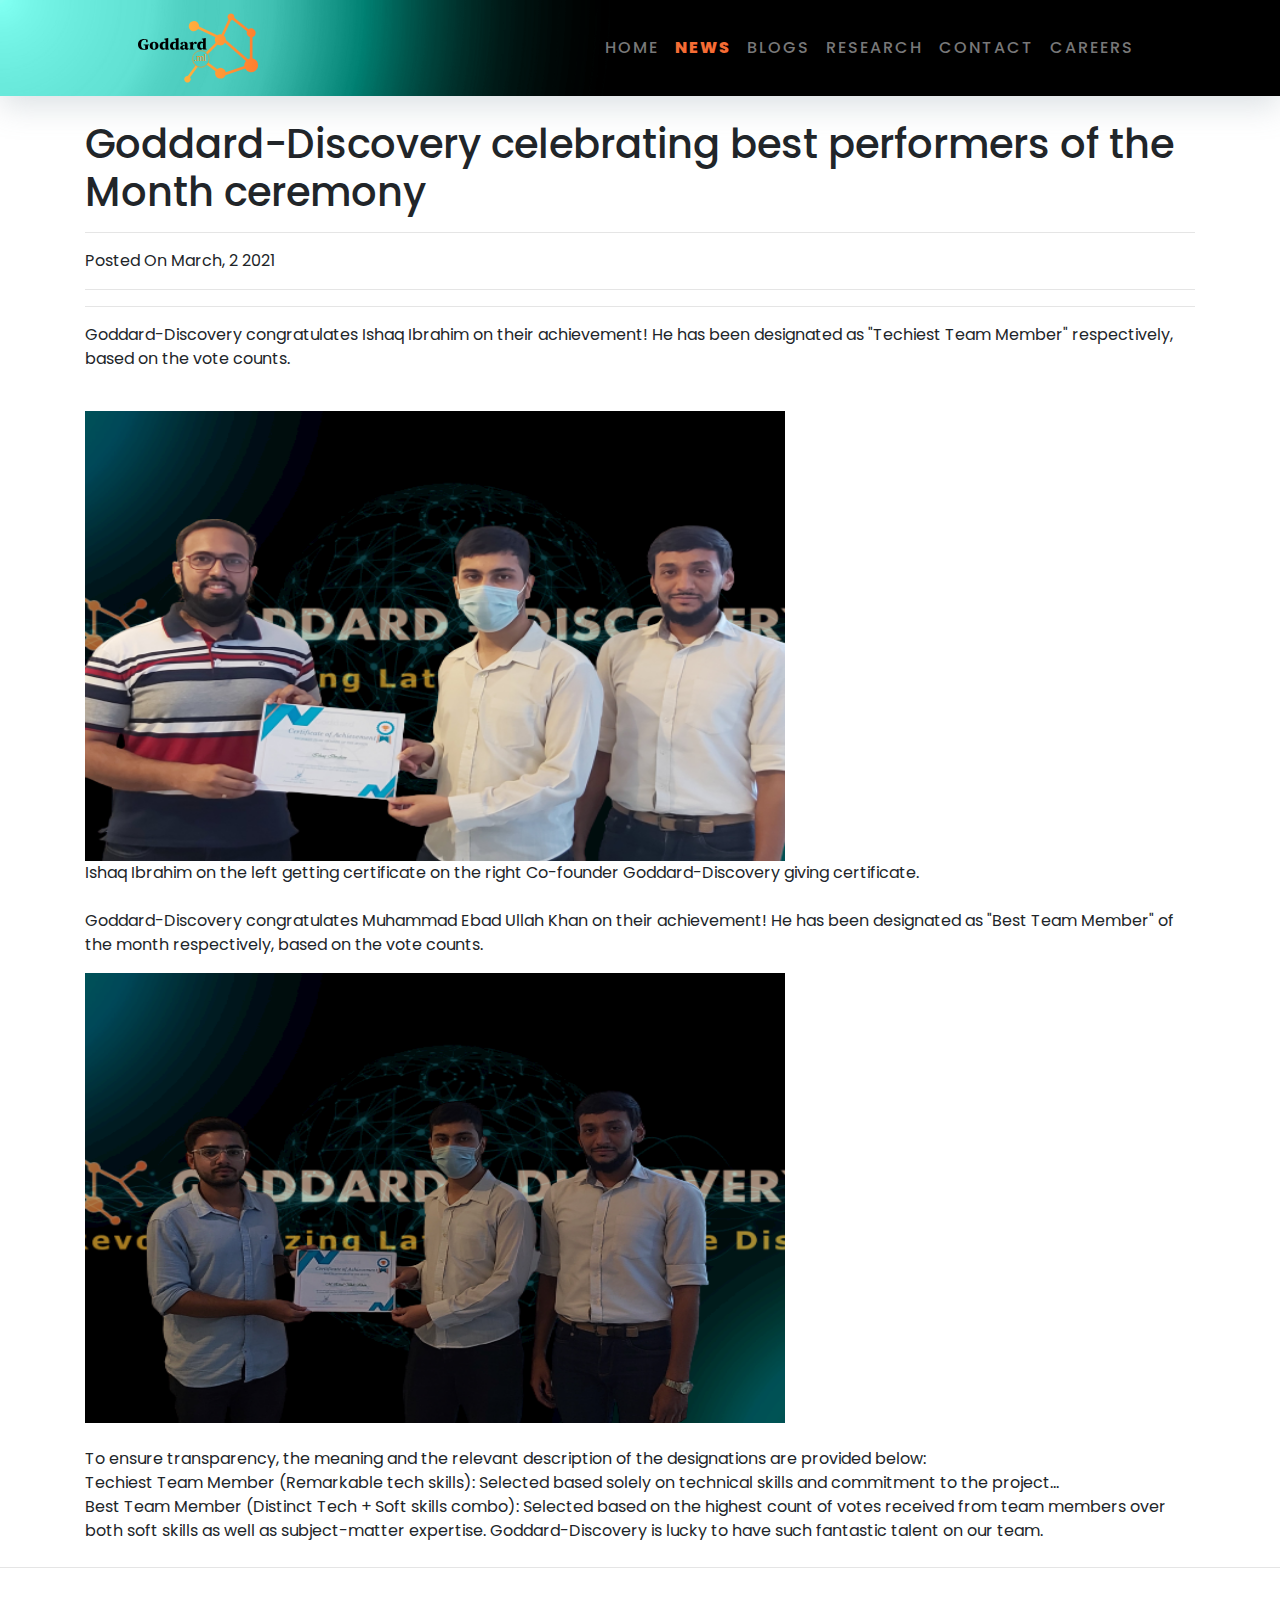
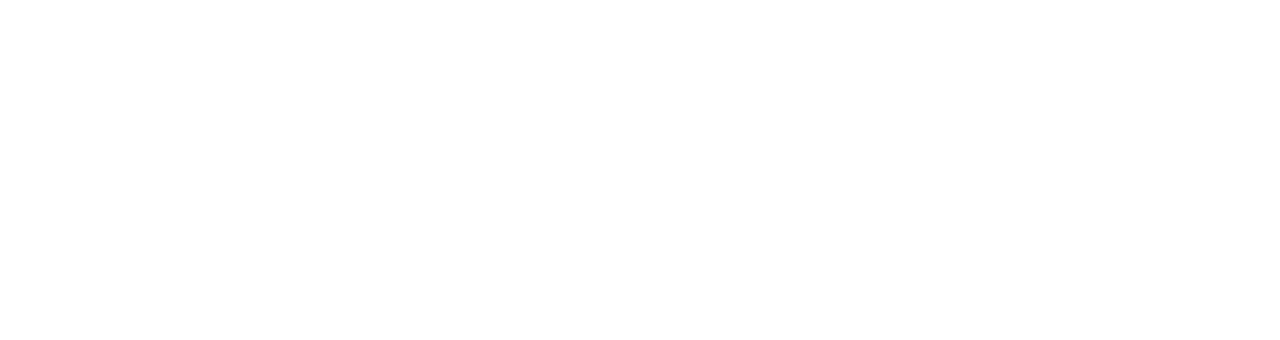
<file: news_pages/news2.html>
<!DOCTYPE html>
<html lang="en">

<head>
  <link rel="icon" href="../images/favicon-32x32.png" type="image/gif" sizes="32x32">
  <meta charset="UTF-8" />
  <meta name="viewport" content="width=device-width, initial-scale=1.0, shrink-to-fit=no" />
  <!-- Bootstrap CSS -->
  <link rel="stylesheet" href="https://unpkg.com/aos@next/dist/aos.css" />
  <link rel="stylesheet" href="https://use.fontawesome.com/releases/v5.15.1/css/all.css"
    integrity="sha384-vp86vTRFVJgpjF9jiIGPEEqYqlDwgyBgEF109VFjmqGmIY/Y4HV4d3Gp2irVfcrp" crossorigin="anonymous" />
  <link rel="stylesheet" href="https://maxcdn.bootstrapcdn.com/bootstrap/4.0.0/css/bootstrap.min.css"
    integrity="sha384-Gn5384xqQ1aoWXA+058RXPxPg6fy4IWvTNh0E263XmFcJlSAwiGgFAW/dAiS6JXm" crossorigin="anonymous" />
  <!-- <link rel="stylesheet" href="https://cdn.jsdelivr.net/npm/bootstrap@4.5.3/dist/css/bootstrap.min.css" integrity="sha384-TX8t27EcRE3e/ihU7zmQxVncDAy5uIKz4rEkgIXeMed4M0jlfIDPvg6uqKI2xXr2" crossorigin="anonymous"> -->


  <link rel="stylesheet" href="../style/footer.css" />
  <link rel="stylesheet" href="../style/header-otherpages.css">
  <link rel="stylesheet" href="../style/contactus.css">
  <link rel="icon" href="../images/i1.PNG" type="image/x-icon" />
  <title>Goddard - News</title>
</head>

<body>
  <!-- header sec start -->
  <header class="header">
    <div class="container-fluid mx-auto navbar_container">
      <div class="row" id="nav">
        <div class="col-md-10 col-11 mx-auto">
          <nav class="navbar navbar-expand-lg navbar-light">
            <a class="navbar-brand" href="#"><img src="../images/newlogo.svg" class="img-fluid" alt="Logo" /></a>
            <button class="navbar-toggler" type="button" data-toggle="collapse" data-target="#navbarSupportedContent"
              aria-controls="navbarSupportedContent" aria-expanded="false" aria-label="Toggle navigation">
              <span class="navbar-toggler-icon"></span>
            </button>

            <div class="collapse navbar-collapse" id="navbarSupportedContent">
              <ul class="navbar-nav ml-auto">
                <li class="nav-item">
                  <a class="nav-link" href="../index.html">home</a>
                </li>
                <li class="nav-item  active">
                  <a class="nav-link" href="../news.html">news</a>
                </li>
                <li class="nav-item">
                  <a class="nav-link" href="../blogs.html">blogs</a>
                </li>
                <li class="nav-item">
                  <a class="nav-link" href="../research.html">research</a>
                </li>
                <li class="nav-item">
                  <a class="nav-link" href="../contactus.html">contact </a>
                </li>
                <li class="nav-item">
                  <a class="nav-link" href="../careers.html">careers</a>
                </li>
              </ul>
            </div>
          </nav>
        </div>
      </div>
    </div>
  </header>
  <!-- header sec end     -->


  <div class="container my-4">

    <div>
      <h1>Goddard-Discovery celebrating best performers of the Month ceremony

    </h1>
      <hr />
      <p>Posted On March, 2 2021</p>
      <hr />
    </div>
    <div id="main_content">

      <hr />

      <p>
        Goddard-Discovery congratulates Ishaq Ibrahim on their achievement! He has been designated as "Techiest Team Member" respectively, based on the vote counts.
      </p>
        <br>
        <img src="../news_pages/ishaq 2.png" width="700px" height="450px">
        <br>
        Ishaq Ibrahim on the left getting certificate on the right Co-founder Goddard-Discovery giving certificate.
        <p>
            
<br>
Goddard-Discovery congratulates Muhammad Ebad Ullah Khan on their achievement! He has been designated as "Best Team Member" of the month respectively, based on the vote counts.

            </p>
        

            <img src="../news_pages/Ebad new 2.png" width="700px" height="450px">
            <br>
            <br>
            <p>
                To ensure transparency, the meaning and the relevant description of the designations are provided below:<br>

Techiest Team Member (Remarkable tech skills): Selected based solely on technical skills and commitment to the project...<br>


Best Team Member (Distinct Tech + Soft skills combo): Selected based on the highest count of votes received from team members over both soft skills as well as subject-matter expertise.
Goddard-Discovery is lucky to have such fantastic talent on our team.

                </p>



    </div>


  </div>

<!-- footer section starts-->


<hr/>
  <!-- footer section starts-->
  <footer>
    <div class="container-fluid footer_sec" data-aos="fade-in">
      <div class="row">
        <div class="col-11 col-md-10 mx-auto">
          <div class="row">
            <div class="col-md-6 col-11 pr-5 mb-3">
              <li>
                <br>
                <br>
                <a href="#">
                  <figure>
                    <img src="../images/newlogo.svg" alt="" />
                  </figure>
                </a>
              </li>
              <br/>
          

            </div>

            <div class="col-md-3 col-11">
              <ul>
                <li>
                  <h5>QUICK LINKS</h5>
                </li>
                <div class="row ql-row">
                  <div class="column ql-col">
                    <li><a href="../index.html">Home</a></li>
                    <li><a href="../news.html">News</a></li>
                    <li><a href="../blogs.html">Blogs</a></li>
                    <li><a href="../research.html">Research</a></li>
                  </div>
                  <div class="column ql-col">
                    <li><a href="../contactus.html">Contact</a></li>
                    <li><a href="../careers.html">Careers</a></li>
                    <li><a href="../faqs.html">FAQ's</a></li>
                    <li><a href="../privacy_policy.html">Privacy policy</a></li>
                  </div>
                </div>

              </ul>
            </div>

            <div class="col-md-3 col-11">
              <ul>
                <li>
                  <h5>Contact</h5>
                </li>
                <li>
                  <span>NIC Building, NED University of Engineering and
                    Technology, Karachi</span>
                </li>
                <li>
                  <span>Email: </span><a href="mailto:ammar.abbas@eu4m.eu">ammar.abbas@eu4m.eu</a>
                </li>
                <li><span>Phone: </span><a href="https://wa.me/4368860567729?text=Thank%20you%20for%20contacting%20us" target="_blank">+43 688 60567729</a></li>
                <li>
                  <a href="https://www.facebook.com/Goddard-AGI-103205568499831" target="blank"><i
                      class="fab fa-facebook-f"></i></a>
                  <a href="https://twitter.com/GoddardAGI?s=08" target="blank"><i class="fab fa-twitter"></i></a>
                  <a href="https://www.linkedin.com/company/goddard-agi" target="blank"><i
                      class="fab fa-linkedin-in"></i></a>
                </li>
              </ul>
            </div>
            <div class="row copyright_text" >
              <p>© 2021 <span>Goddard.ml</span> All Rights Reserved.</p>
            </div>
          </div>

        </div>
      </div>
    </div>
  </footer>
  <!-- footer sec end -->

  <script src="https://code.jquery.com/jquery-3.2.1.slim.min.js"
    integrity="sha384-KJ3o2DKtIkvYIK3UENzmM7KCkRr/rE9/Qpg6aAZGJwFDMVNA/GpGFF93hXpG5KkN"
    crossorigin="anonymous"></script>
  <script src="https://cdnjs.cloudflare.com/ajax/libs/popper.js/1.12.9/umd/popper.min.js"
    integrity="sha384-ApNbgh9B+Y1QKtv3Rn7W3mgPxhU9K/ScQsAP7hUibX39j7fakFPskvXusvfa0b4Q"
    crossorigin="anonymous"></script>
  <script src="https://maxcdn.bootstrapcdn.com/bootstrap/4.0.0/js/bootstrap.min.js"
    integrity="sha384-JZR6Spejh4U02d8jOt6vLEHfe/JQGiRRSQQxSfFWpi1MquVdAyjUar5+76PVCmYl"
    crossorigin="anonymous"></script>

  <script type="text/javascript" src="../js/particles.min.js"></script>
  <script type="text/javascript" src="../js/custom.js"></script>
  <!-- <script type="text/javascript" src="js/index.js"></script> -->

  <!-- Option 1: jQuery and Bootstrap Bundle (includes Popper) -->
  <!-- <script src="https://code.jquery.com/jquery-3.5.1.slim.min.js" integrity="sha384-DfXdz2htPH0lsSSs5nCTpuj/zy4C+OGpamoFVy38MVBnE+IbbVYUew+OrCXaRkfj" crossorigin="anonymous"></script>
    <script src="https://cdn.jsdelivr.net/npm/bootstrap@4.5.3/dist/js/bootstrap.bundle.min.js" integrity="sha384-ho+j7jyWK8fNQe+A12Hb8AhRq26LrZ/JpcUGGOn+Y7RsweNrtN/tE3MoK7ZeZDyx" crossorigin="anonymous"></script> -->

  <!-- our aws data -->
  <script src="https://unpkg.com/aos@next/dist/aos.js"></script>
  <script>
    AOS.init({
      duration: 1500,
    });
  </script>

</body>

</html>

  <!-- footer sec end -->

  <script src="https://code.jquery.com/jquery-3.2.1.slim.min.js"
    integrity="sha384-KJ3o2DKtIkvYIK3UENzmM7KCkRr/rE9/Qpg6aAZGJwFDMVNA/GpGFF93hXpG5KkN"
    crossorigin="anonymous"></script>
  <script src="https://cdnjs.cloudflare.com/ajax/libs/popper.js/1.12.9/umd/popper.min.js"
    integrity="sha384-ApNbgh9B+Y1QKtv3Rn7W3mgPxhU9K/ScQsAP7hUibX39j7fakFPskvXusvfa0b4Q"
    crossorigin="anonymous"></script>
  <script src="https://maxcdn.bootstrapcdn.com/bootstrap/4.0.0/js/bootstrap.min.js"
    integrity="sha384-JZR6Spejh4U02d8jOt6vLEHfe/JQGiRRSQQxSfFWpi1MquVdAyjUar5+76PVCmYl"
    crossorigin="anonymous"></script>

  <script type="text/javascript" src="../js/particles.min.js"></script>
  <script type="text/javascript" src="../js/custom.js"></script>
  <!-- <script type="text/javascript" src="js/index.js"></script> -->

  <!-- Option 1: jQuery and Bootstrap Bundle (includes Popper) -->
  <!-- <script src="https://code.jquery.com/jquery-3.5.1.slim.min.js" integrity="sha384-DfXdz2htPH0lsSSs5nCTpuj/zy4C+OGpamoFVy38MVBnE+IbbVYUew+OrCXaRkfj" crossorigin="anonymous"></script>
    <script src="https://cdn.jsdelivr.net/npm/bootstrap@4.5.3/dist/js/bootstrap.bundle.min.js" integrity="sha384-ho+j7jyWK8fNQe+A12Hb8AhRq26LrZ/JpcUGGOn+Y7RsweNrtN/tE3MoK7ZeZDyx" crossorigin="anonymous"></script> -->

  <!-- our aws data -->
  <script src="https://unpkg.com/aos@next/dist/aos.js"></script>
  <script>
    AOS.init({
      duration: 1500,
    });
  </script>

</body>

</html>
</file>
<file: style/blogs.css>
.bg-color {

  background-color: #1CB8C7;
}

.posted_on {
  background-color: #ffa357;
}

.collapsible {
  background-color: white;
  color: #444;
  cursor: pointer;
  padding: 5px;
  border: none;
  text-align: left;
  outline: none;
  font-size: 15px;
  border-radius: 5%;
  margin-bottom: 10px;

}

/* Add a background color to the button if it is clicked on (add the .active class with JS), and when you move the mouse over it (hover) */

.collapsible:hover {
  background-color: #ffa357;
}

/* Style the collapsible content. Note: hidden by default */
.content {
  padding: 0 5px;
  display: none;
  overflow: hidden;
  background-color: white;
  margin-bottom: 10px;
}

.tag_text{
  color:white
}
</file>
<file: style/footer.css>
@import url("https://fonts.googleapis.com/css2?family=Poppins&display=swap");

* {
  margin: 0;
  padding: 0;
  box-sizing: border-box;
  font-family: "Poppins", sans-serif;
  transition: all 0.3s;
}

a {
  text-decoration: none !important;
  outline: none !important;
}
a:hover {
  text-decoration: none !important;
}
li {
  list-style: none !important;
}

/* footer sec start */
.footer_sec {
  margin-top: 50px;
  padding: 50px 20px 0px 20px;
  background-color: #fff;
}
.footer_sec figure img {
  width: 160px;
  height: 100px;
}
.footer_sec li {
  font-size: 14px;
  font-weight: 400;
  line-height: 20px;
  letter-spacing: 2px;
  margin-top: 10px;
  color: #3a505f;
}
.footer_sec li h5 {
  font-weight: 600;
  margin-bottom: 20px;
}
.footer_sec li a {
  color: #3a505f;
}
.footer_sec li i {
  padding-right: 10px;
  font-size: 18px;
  line-height: 30px;
}
.footer_sec p {
  font-size: 14px;
  color: #3a505f;
  margin-top: 5px;
}
.footer_sec p span {
  font-weight: 600;
}
/* footer sec end */

.ql-col{
  margin-left: 1rem;
}

.copyright_text{
  margin-top:-20px;
}
</file>
<file: style/header-otherpages.css>
@import url("https://fonts.googleapis.com/css2?family=Poppins&display=swap");

* {
  margin: 0;
  padding: 0;
  box-sizing: border-box;
  font-family: "Poppins", sans-serif;
  transition: all 0.3s;
}

a {
  text-decoration: none !important;
  outline: none !important;
}
a:hover {
  text-decoration: none !important;
}
li {
  list-style: none !important;
}

.navbar li a {
  text-transform: uppercase;
  font-size: 14px;
  font-weight: 600;
  letter-spacing: 2px;
  color: #333;
  /* position: relative; */
}
.navbar li a:hover {

  padding-bottom: 5px  !important;
  /* padding-bottom: 15px; */
  border-bottom-style: solid;
  border-bottom-width: 3.1px;
  /* width: fit-content; */
  /* text-decoration: underline rgba(246, 108, 52, 1) !important;   */
  /* border-bottom: 2px solid rgb(243, 108, 55);  */
  border-bottom-color: #ff7230 !important;
}

/* .navbar-light .navbar-nav .nav-link.active{
    
} */
.navbar li .active {
  color: #ff7230 !important;
  
}

@media (max-width: 998px) {
}

#nav {
  z-index: 2000 !important;
}
/* .navbar_container {
  background: transparent !important;
  box-shadow: 0 10px 30px 0 rgba(138, 155, 165, 0.15);
  position: fixed;
  top: 0;
} */
.navbar_container {
  background-image: url(../images/navbar_img.png);
  background-blend-mode: luminosity;
  background-color: #008072;
  /* background-color: orangered; */



  background-size:cover ;
  background-repeat: no-repeat;
  
  
  box-shadow: 0 10px 30px 0 rgba(138, 155, 165, 0.30) !important;
  /* position: fixed;
  top: 0; */
}
.navbar-brand img {
  width: 120px;
  height: 70px;
}
.navbar li a {
  text-transform: uppercase;
  font-size: 16px;
  font-weight: 500;
  letter-spacing: 2px;
  /* color: #fff; */
  /* color:aqua !important; */
  color:#787878 !important;

  /* position: relative; */
}
.navbar li a:hover,
.navbar li a.active {
  color: rgba(246, 108, 52, 1) !important;
  font-weight: 800 !important;
}
/* .navbar-light .navbar-nav .nav-link {
  color: rgba(255,255,255,.8);
} */
.navbar-light .navbar-nav .active > .nav-link,
.navbar-light .navbar-nav .nav-link.active,
.navbar-light .navbar-nav .nav-link.show,
.navbar-light .navbar-nav .show > .nav-link {
  color: rgba(246, 108, 52, 1) !important;
  font-weight: 800 !important;
}

/* .navbar-light .navbar-nav .active>.nav-link, .navbar-light .navbar-nav .nav-link.active, .navbar-light .navbar-nav .nav-link.show, .navbar-light .navbar-nav .show>.nav-link {
  color: rgba(246, 108, 52, 1) !important;
  font-weight: 800 !important;
} */

/*  */
/* .navbar li a:before {
  content: "";
  position: absolute;
  top: 100%;
  bottom: 50%;
  width: 0%;
  height: 3%;
  background: #ff7230;
  transition: all 0.3s linear;
}
.navbar li a:hover:before {
  width: 85%;
} */
/*  */

@media (max-width: 992px) {
  .navbar-nav {
    margin-top: 10px;
    text-align: center;
  }
  /* .navbar li a:hover:before {
    width: 0;
  } */
  .navbar li {
    background: linear-gradient(
      90deg,
      rgba(253, 168, 53, 0.5) 50%,
      rgba(246, 108, 52, 0.5) 100%
    );
    background: linear-gradient(90deg, #44D2C3 20%, #007266 100%);
    color: #fff;
    padding: 5px 10px;
  }
  .navbar-light .navbar-nav .nav-link {
    color: rgba(255, 255, 255) !important;
    font-weight: 700 !important;
  }
  .navbar-brand img {
    width: 100px;
    height: 50px;
  }
  .header {
    height: auto;
    background-size: cover !important;
  }
}

.navbar_container {
  z-index: 2000 !important;
}
</file>
<file: style/career.css>
body {
    font-family: 'Raleway', sans-serif;
    background-color: #8186a3;
  }
  
  .contenedor {
    height: 100%;
    /* padding: 5% 0; */
  }
  
  h1 {
    color: #FCFBFA;
  }
  
  .container_foto {
    background-color: rgba(57, 62, 93, 0.7);
    padding: 0;
    overflow: hidden;
    max-width: 350px;
    margin: 5px;
  }
  
  .container_foto article {
    padding: 10%;
    position: absolute;
    bottom: 0;
    z-index: 1;
    -webkit-transition: all 0.5s ease;
    -moz-transition: all 0.5s ease;
    -o-transition: all 0.5s ease;
    -ms-transition: all 0.5s ease;
    transition: all 0.5s ease;
  }
  
  .container_foto h2 {
    color: #fff;
    font-weight: 800;
    font-size: 25px;
    border-bottom: #fff solid 1px;
  }
  
  .container_foto h4 {
    font-weight: 320;
    color: #fff;
    font-size: 18px;
    line-height: 2rem;
  }
  
  .container_foto img {
    width: 100%;
    top: 0;
    left: 0;
    opacity: 0.4;
    -webkit-transition: all 4s ease;
    -moz-transition: all 4s ease;
    -o-transition: all 4s ease;
    -ms-transition: all 4s ease;
    transition: all 4s ease;
  }
  
  .ver_mas {
    margin-left: -1rem;
    background-color: #FEB66C;
    position: absolute;
    width: 100%;
    height: 70px;
    bottom: 0;
    z-index: 1;
    opacity: 0;
    transform: translate(0px, 70px);
    -webkit-transform: translate(0px, 70px);
    -moz-transform: translate(0px, 70px);
    -o-transform: translate(0px, 70px);
    -ms-transform: translate(0px, 70px);
    -webkit-transition: all 0.2s ease-in-out;
    -moz-transition: all 0.2s ease-in-out;
    -o-transition: all 0.2s ease-in-out;
    -ms-transition: all 0.2s ease-in-out;
    transition: all 0.2s ease-in-out;
  }
  
  .ver_mas span {
    font-size: 40px;
    color: #fff;
    position: relative;
    margin: 0 auto;
    width: 100%;
    /* top: 13px; */
  }
  
  
  /*hovers*/
  
  .container_foto:hover {
    cursor: pointer;
  }
  
  .container_foto:hover img {
    opacity: 0.1;
    transform: scale(1.5);
  }
  
  .container_foto:hover article {
    transform: translate(2px, -69px);
    -webkit-transform: translate(2px, -69px);
    -moz-transform: translate(2px, -69px);
    -o-transform: translate(2px, -69px);
    -ms-transform: translate(2px, -69px);
  }
  
  .container_foto:hover .ver_mas {
    transform: translate(0px, 0px);
    -webkit-transform: translate(0px, 0px);
    -moz-transform: translate(0px, 0px);
    -o-transform: translate(0px, 0px);
    -ms-transform: translate(0px, 0px);
    opacity: 1;
  }
</file>
<file: style/testimonials.css>
/*--------------------------------------------------------------
# Testimonials
--------------------------------------------------------------*/
.testimonials .testimonial-item {
  box-sizing: content-box;
  padding: 30px 30px 0 30px;
  margin: 30px 15px;
  text-align: center;
  min-height: 400px;
  box-shadow: 0px 2px 12px rgba(0, 0, 0, 0.08);
}

.testimonials .testimonial-item .testimonial-img {
  width: 90px;
  border-radius: 50%;
  border: 4px solid #fff;
  margin: 0 auto;
}

.testimonials .testimonial-item h3 {
  font-size: 15px;
  font-weight: bold;
  margin: 10px 0 5px 0;
  color: #111;
}

.testimonials .testimonial-item h4 {
  font-size: 14px;
  color: #999;
  margin: 0;
}

.testimonials .testimonial-item .quote-icon-left, .testimonials .testimonial-item .quote-icon-right {
  color: #F66C34;
  font-size: 18px;
}

.testimonials .testimonial-item .quote-icon-left {
  display: inline-block;
  left: -5px;
  position: relative;
}

.testimonials .testimonial-item .quote-icon-right {
  display: inline-block;
  right: -5px;
  position: relative;
  top: 2px;
}

.testimonials .testimonial-item p {
  font-style: italic;
  margin: 0 auto 15px auto;
}

.testimonials .swiper-pagination {
  margin-top: 20px;
  position: relative;
}

.testimonials .swiper-pagination .swiper-pagination-bullet {
  width: 12px;
  height: 12px;
  background-color: #fff;
  opacity: 1;
  border: 1px solid #ef6603;
}

.testimonials .swiper-pagination .swiper-pagination-bullet-active {
  background-color: #ef6603;
}
</file>
<file: style/careers.css>
@import url("https://fonts.googleapis.com/css2?family=Poppins&display=swap");

.bg-color {

    background-color: #1CB8C7;

}

.logo_color {
    background-color: #FEA835;
}



.box1 {
    background-color:  #129e8e;
    height: 400px;
    width: 400px;
    color: white;
    text-align: center;
    
}



.box2 {
    background-color:  #1f746a;
    height: 400px;
    width: 400px;
    color: white;
    text-align: center;
}

.box3 {
    background-color: black;
    height: 400px;
    width: 400px;
    color: white;
    text-align: center;
}

.c-box{
    padding-left: 2rem;
    padding-right: 2rem;
    padding-top: 3.5rem;
    overflow: hidden;
}



.c-box p {
    /* transform: translateY(250px); */
    margin-top: 260px;
    overflow: hidden;
    /* display: none; */
}

.box1:hover > .box1-p{
   display: ruby;
   transform: translateY(-245px);
   transition: 1s ease;
   
}
.box1:hover> .bh2{
    color:#FEA835;

}
.box2:hover > .box2-p{
    /* display: block; */
    transform: translateY(-245px);
    transition: 1s ease;
    
 }
 .box2:hover> .bh2{
    color:#FEA835;

}

 .box3:hover > .box3-p{
    /* display: block; */
    transform: translateY(-230px);
    transition: 1s ease;
 }
 .box3:hover> .bh2{
    color:#FEA835;

}
/* .box1:hover, .box2:hover, .box3:hover  {
    color: rgb(255, 170, 54);

} */

.bh2{
    transform: translateY(70px);
}


.c-box:hover > .bh2{
    transform: translateY(0px);
}

.box-p :hover {
    transform: translateY(20px);
    transition: 1s ease;

}


.row-2{
    display: flex;
    flex-wrap: nowrap !important;
    justify-content: space-around;
}

@media(max-width: 998px) {
    .row-2{
        flex-wrap: wrap !important ;
    }

    .container_foto h3{
        font-size: 16px;
        
    } 

    .container_foto h4 {
        font-size: 16px;
        line-height: 1.2rem;
      }

      .cr-bg{
        height: 100%  !important;
        width: 300px  !important;
    }
/* 
    .container_foto:hover h3 {
        display: none;
      } */

}

@media (min-width: 1200px) {
    .container {
        max-width: 1440px !important;
        padding-left: 0%;
    }
}

.container_foto h3{
    font-weight: 350;
    color: #fff;
    font-size: 16px;
    
} 

.ca-title{
    font-family: "Poppins", sans-serif !important;
    font-weight: bolder;
    color: #F66C34;
    margin-top: 10rem;
    margin-bottom: 6rem;
}


.cr-bg{
    height: 100%;
    width: 600px;
}


.job-card{
    height: 42rem;
}
</file>
<file: style/contactus.css>
:root {
  /* --myfont: 'Montserrat',sans-serif;
    --my-btn-font: 'Roboto Slab', sans-serif; */
  --color: #ececec;
}
a {
  text-decoration: none !important;
  outline: none !important;
}
a:hover {
  text-decoration: none !important;
}
.contact_sec {
  margin-top: 80px;
  /* padding-top: 85px; */
  padding-bottom: 85px;
  /* text-align: center; */
  /* position: relative; */
  z-index: -1;
}
/* .navbar_container{
    background-color: #3ccabb !important;
} */
.form-control {
  margin-bottom: 30px;
  position: relative;
}

.form-control label {
  display: inline-block;
  margin-bottom: 5px;
}

.form-control input,
.form-control textarea {
  width: 100%;
  border: 2px solid #f0f0f0;
  border-radius: 5px;
  display: block;
  font-family: var(--myfont);
  font-size: 14px;
  padding: 12px;
}

.form-control input:focus {
  outline: 0;
  border-color: #777;
}

.my_button input {
  color: rgba(246, 108, 52, 1);
  background: #fff;
  box-shadow: 0 0 20px 0 rgba(51, 44, 44, 0.3);

  border-radius: 100px;
  margin: 0 5px;
  padding: 12px 35px;
  border-color: rgba(246, 108, 52, 1);

  line-height: 1.4;
  font-size: 1rem;
  font-weight: 600;
  text-align: center;
}

.my_button input:hover {
  /* color: var(--bg-svg-color); */
  color: #fff;
  background: rgba(246, 108, 52, 1) ;
  box-shadow: 0 0 20px 0 rgba(0, 0, 0, 0.3); 
  border: black;
  cursor: pointer;
  
}
</file>
<file: style/research.css>
.bg-color {

    background-color: #1CB8C7;
}

.posted_on {
    background-color: #ffa357;
}

.collapsible {
    background-color: white;
    color: #444;
    cursor: pointer;
    padding: 5px;
    border: none;
    text-align: left;
    outline: none;
    font-size: 15px;
    border-radius: 5%;
    margin-bottom: 10px;

}

/* Add a background color to the button if it is clicked on (add the .active class with JS), and when you move the mouse over it (hover) */

.collapsible:hover {
    background-color: #ffa357;
}

/* Style the collapsible content. Note: hidden by default */
.content {
    padding: 0 5px;
    display: none;
    overflow: hidden;
    background-color: white;
    margin-bottom: 10px;
}
</file>
